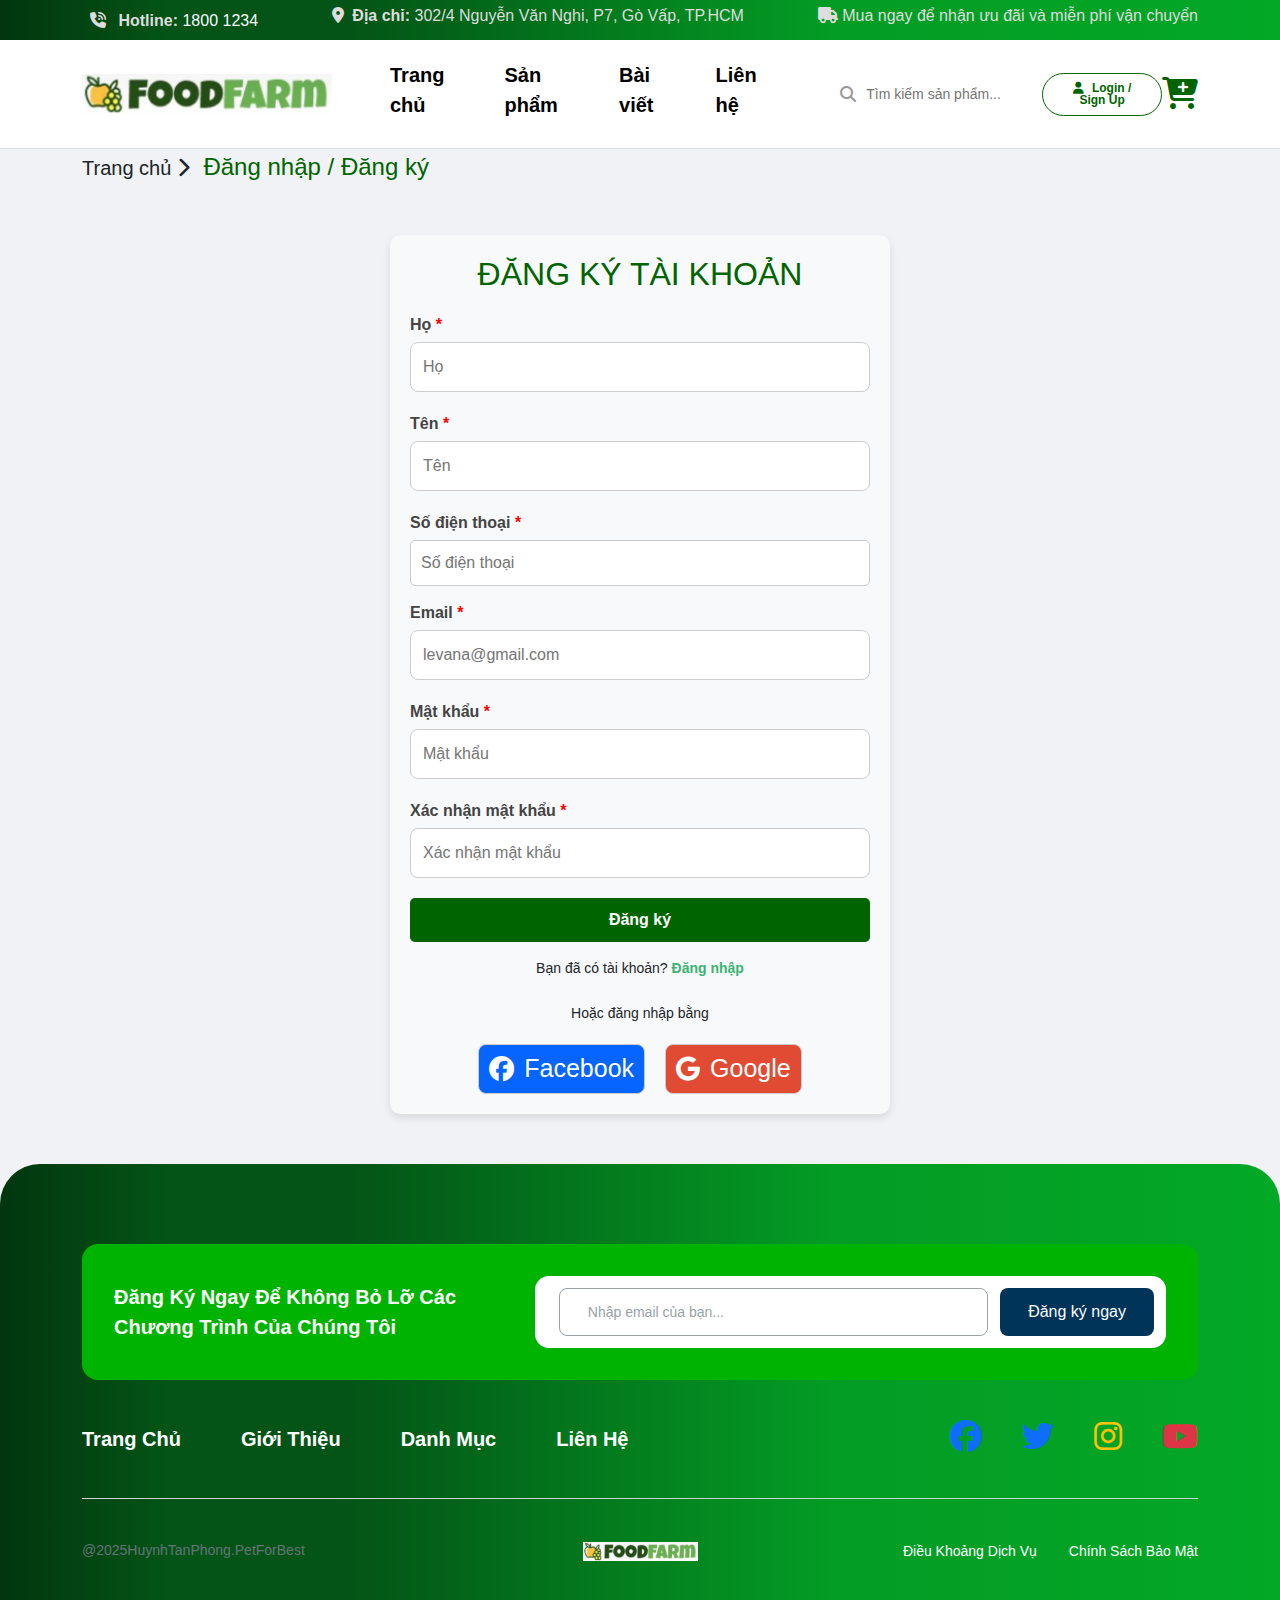
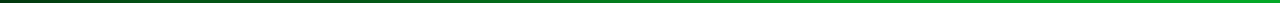
<file: html/login-register.html>
<!DOCTYPE html>
<html lang="en">
  <head>
    <meta charset="UTF-8" />
    <meta name="viewport" content="width=device-width, initial-scale=1.0" />
    <link
      rel="stylesheet"
      href="https://cdnjs.cloudflare.com/ajax/libs/font-awesome/6.7.2/css/all.min.css"
    />
    <link rel="stylesheet" href="../css/bootstrap.min.css" />
    <link rel="stylesheet" href="../css/index.css" />
    <link rel="stylesheet" href="../css/login-register.css" />
    <title>Login / Register</title>
    <style>
      /* CSS cho popup */
      .popup-overlay {
        display: none;
        position: fixed;
        top: 0;
        left: 0;
        width: 100%;
        height: 100%;
        background: rgba(0, 0, 0, 0.5);
        z-index: 1000;
        justify-content: center;
        align-items: center;
      }
      .popup-content {
        background: white;
        padding: 20px;
        border-radius: 8px;
        text-align: center;
        max-width: 400px;
        width: 90%;
      }
      .popup-content h3 {
        margin-bottom: 15px;
        color: #006400;
      }
      .popup-content p {
        margin-bottom: 20px;
      }
    </style>
  </head>
  <body>
    <!-- infor -->
    <div class="infor">
      <div class="inner-wrap p-1">
        <div class="container">
          <div class="d-flex gap-5 justify-content-between">
            <div class="tel">
              <i class="fa-solid fa-phone-volume p-2"></i>
              <label for="" class="fw-bold">Hotline:</label>
              <a href="tel:1800 1234" class="tel text-light">1800 1234</a>
            </div>
            <div class="address d-flex">
              <div>
                <i class="fa-solid fa-location-dot me-1"></i
                ><b> Địa chỉ:</b> 302/4 Nguyễn Văn Nghi, P7, Gò Vấp, TP.HCM
              </div>
            </div>
            <div class="title">
              <i class="fa-solid fa-truck"></i> Mua ngay để nhận ưu đãi và miễn
              phí vận chuyển
            </div>
          </div>
        </div>
      </div>
    </div>
    <!--End infor -->

    <!-- header -->
    <header class="header pt-1 pb-1">
      <div class="container d-flex justify-content-between align-items-center">
        <a href="../index.html">
          <img src="../img/logo.png" alt="" class="img" width="250px" />
        </a>
        <nav class="navbar">
          <ul
            class="header-menu d-flex gap-4 fs-5 pt-2 ms-3 me-5"
            style="z-index: 99"
          >
            <li>
              <a href="../index.html">Trang chủ</a>
            </li>
            <li>
              <a href="san-pham.html">Sản phẩm</a>
              <ul>
                <li>
                  <a href="san-pham.html"> Rau ăn lá </a>
                  <ul>
                    <li>
                      <a href="#!">Rau muống</a>
                    </li>
                    <li>
                      <a href="#!">Cải ngọt</a>
                    </li>
                    <li>
                      <a href="#!">Cải xanh</a>
                    </li>
                    <li>
                      <a href="#!">Xà lách</a>
                    </li>
                    <li>
                      <a href="#!">Rau dền</a>
                    </li>
                    <li>
                      <a href="#!">Mồng tơi</a>
                    </li>
                  </ul>
                </li>
                <li>
                  <a href="san-pham.html"> Rau ăn hoa </a>
                  <ul>
                    <li><a href="#!">Bông cải xanh</a></li>
                    <li><a href="#!">Bông cải trắng</a></li>
                    <li><a href="#!">Hoa thiên lý</a></li>
                  </ul>
                </li>
                <li>
                  <a href="san-pham.html"> Rau ăn quả </a>
                  <ul>
                    <li><a href="#!">Cà chua</a></li>
                    <li><a href="#!">Dưa leo</a></li>
                    <li><a href="#!">Khổ qua</a></li>
                    <li><a href="#!">Cà tím</a></li>
                    <li><a href="#!">Ớt</a></li>
                  </ul>
                </li>
                <li>
                  <a href="san-pham.html"> Rau ăn củ </a>
                  <ul>
                    <li><a href="#!">Củ cải trắng</a></li>
                    <li><a href="#!">Củ cải đỏ</a></li>
                    <li><a href="#!">Củ dền</a></li>
                    <li><a href="#!">Cà rốt</a></li>
                    <li><a href="#!">Khoai tây</a></li>
                  </ul>
                </li>
                <li>
                  <a href="san-pham.html"> Rau thơm / Gia vị </a>
                  <ul>
                    <li><a href="#!">Hành lá</a></li>
                    <li><a href="#!">Ngò rí </a></li>
                    <li><a href="#!">Tía tô</a></li>
                    <li><a href="#!">Húng lủi</a></li>
                    <li><a href="#!">Húng quế</a></li>
                    <li><a href="#!">Lá lốt</a></li>
                  </ul>
                </li>
                <li>
                  <a href="san-pham.html"> Rau đặc sản </a>
                  <ul>
                    <li><a href="#!">Rau hữu cơ theo mùa</a></li>
                    <li><a href="#!">Rau rừng</a></li>
                    <li><a href="#!">Rau dại ăn được</a></li>
                  </ul>
                </li>
              </ul>
            </li>
            <li>
              <a href="#!">Bài viết</a>
              <ul>
                <li><a href="gioi-thieu.html">Giới thiệu</a></li>
                <li><a href="gioi-thieu.html">Blog</a></li>
              </ul>
            </li>
            <li>
              <a href="#!">Liên hệ</a>
            </li>
          </ul>
        </nav>
        <form action="#!" class="d-flex align-items-center search-box">
          <i class="fa-solid fa-magnifying-glass search-icon"></i>
          <input
            type="text"
            name="keyword"
            placeholder="Tìm kiếm sản phẩm..."
          />
        </form>
        <a href="login-register.html">
          <button
            class="button btn-outline-success rounded-pill px-3 py-1"
            data-bs-
          >
            <i class="fa-solid fa-user me-2"></i>Login / Sign Up
          </button>
        </a>
        <!-- Thêm sau nút Login / Sign Up -->
        <button
          id="logout-btn"
          class="button btn-outline-danger rounded-pill px-3 py-1"
          style="display: none"
        >
          <i class="fa-solid fa-right-from-bracket me-2"></i>Đăng xuất
        </button>

        <a href="gio-hang.html">
          <i class="fa-solid fa-cart-plus fs-2" style="color: #006400"></i>
        </a>
      </div>
    </header>
    <!-- End header -->

    <div class="title">
      <div class="container fs-5">
        <a href="../index.html" class="text-dark">Trang chủ</a>
        <i class="fa-solid fa-chevron-right fs-5"></i>
        <a href="#!" class="ms-2 fs-4" style="color: #006400"
          >Đăng nhập / Đăng ký</a
        >
      </div>
    </div>

    <!-- form đăng ký -->
    <div class="register-container">
      <h2>ĐĂNG KÝ TÀI KHOẢN</h2>
      <form id="register-form" autocomplete="on">
        <label for="last-name">Họ <span style="color: red">*</span></label>
        <input
          type="text"
          name="last-name"
          id="last-name"
          placeholder="Họ"
          required
        />
        <div class="error-message" id="last-name-error"></div>

        <label for="first-name">Tên <span style="color: red">*</span></label>
        <input
          type="text"
          name="first-name"
          id="first-name"
          placeholder="Tên"
          required
        />
        <div class="error-message" id="first-name-error"></div>

        <label for="phone"
          >Số điện thoại <span style="color: red">*</span></label
        >
        <input
          type="tel"
          name="phone"
          id="phone"
          placeholder="Số điện thoại"
          pattern="[0-9]{10}"
          required
        />
        <div class="error-message" id="phone-error"></div>

        <label for="email">Email <span style="color: red">*</span></label>
        <input
          type="email"
          name="email"
          id="email"
          placeholder="levana@gmail.com"
          required
        />
        <div class="error-message" id="email-error"></div>

        <label for="password">Mật khẩu <span style="color: red">*</span></label>
        <input
          type="password"
          name="password"
          id="password"
          placeholder="Mật khẩu"
          minlength="6"
          required
        />
        <div class="error-message" id="password-error"></div>

        <label for="confirm-password"
          >Xác nhận mật khẩu <span style="color: red">*</span></label
        >
        <input
          type="password"
          name="confirm-password"
          id="confirm-password"
          placeholder="Xác nhận mật khẩu"
          required
        />
        <div class="error-message" id="confirm-password-error"></div>

        <button type="submit">Đăng ký</button>
      </form>
      <div class="text">
        Bạn đã có tài khoản? <a href="#" id="link-to-login">Đăng nhập</a>
      </div>
      <div class="text mt-4">Hoặc đăng nhập bằng</div>
      <div class="fb-gg">
        <div class="fb"><i class="fa-brands fa-facebook"></i> Facebook</div>
        <div class="gg"><i class="fa-brands fa-google"></i> Google</div>
      </div>
    </div>

    <!-- form đăng nhập -->
    <div class="login-container" style="display: none">
      <h2>ĐĂNG NHẬP</h2>
      <form id="login-form">
        <label for="login-email">Email:</label>
        <input
          type="email"
          id="login-email"
          placeholder="Nhập email"
          required
        />
        <div class="error-message" id="login-email-error"></div>

        <label for="login-password">Mật khẩu:</label>
        <input
          type="password"
          id="login-password"
          placeholder="Nhập mật khẩu"
          required
        />
        <div class="error-message" id="login-password-error"></div>

        <button type="submit">Đăng nhập</button>

        <div class="text">
          Bạn chưa có tài khoản? <a href="#" id="link-to-register">Đăng ký</a>
        </div>
      </form>
    </div>

    <!-- Popup thông báo đăng nhập thành công -->
    <div class="popup-overlay" id="success-popup">
      <div class="popup-content">
        <h3>Đăng nhập thành công!</h3>
        <p>Bạn sẽ được chuyển hướng trong giây lát...</p>
      </div>
    </div>

    <!-- footer -->
    <footer class="footer">
      <div class="container">
        <div class="inner-wrap">
          <div class="inner-top">
            <div class="inner-content">
              đăng ký ngay để không bỏ lỡ các chương trình của chúng tôi
            </div>
            <form
              class="inner-form"
              action="#!"
              method="post"
              autocomplete="on"
              target="_blank"
            >
              <label for="Email"></label>
              <input
                type="email"
                id="Email"
                placeholder="Nhập email của bạn..."
              />
              <button>Đăng ký ngay</button>
            </form>
          </div>
          <div class="inner-middle">
            <nav class="inner-link">
              <ul>
                <li>
                  <a
                    href="#!"
                    target="_blank"
                    class="fw-bold fs-5"
                    style="color: white"
                    >trang chủ</a
                  >
                </li>
                <li>
                  <a
                    href="gioi-thieu.html"
                    target="_blank"
                    class="fw-bold fs-5"
                    style="color: white"
                    >giới thiệu</a
                  >
                </li>
                <li>
                  <a
                    href="#!"
                    target="_blank"
                    class="fw-bold fs-5"
                    style="color: white"
                    >danh mục</a
                  >
                </li>
                <li>
                  <a
                    href="tel:03458458800"
                    target="_blank"
                    class="fw-bold fs-5"
                    style="color: white"
                    >liên hệ</a
                  >
                </li>
              </ul>
            </nav>
            <nav class="inner-socials">
              <ul>
                <li>
                  <a href="" target="_blank">
                    <i class="fa-brands fa-facebook fs-2 text-primary"></i>
                  </a>
                </li>
                <li>
                  <a href="" target="_blank">
                    <i class="fa-brands fa-twitter fs-2 text-primary"></i>
                  </a>
                </li>
                <li>
                  <a href="" target="_blank">
                    <i class="fa-brands fa-instagram fs-2 text-warning"></i>
                  </a>
                </li>
                <li>
                  <a href="" target="_blank">
                    <i class="fa-brands fa-youtube fs-2 text-danger"></i>
                  </a>
                </li>
              </ul>
            </nav>
          </div>
          <div class="inner-bottom">
            <a
              href="email:huynhtanphong2005bt@gmail.com"
              class="inner-copyright"
            >
              @2025HuynhTanPhong.PetForBest
            </a>
            <div class="inner-logo">
              <a href="../index.html">
                <img src="../img/logo.png" alt="" />
              </a>
            </div>
            <nav class="inner-link">
              <ul>
                <li>
                  <a href="#!" style="color: white">Điều khoảng dịch vụ</a>
                </li>
                <li>
                  <a href="#!" style="color: white">Chính sách bảo mật</a>
                </li>
              </ul>
            </nav>
          </div>
        </div>
      </div>
    </footer>

    <script src="../js/bootstrap.bundle.min.js"></script>
    <script src="../js/login-register.js"></script>
  </body>
</html>
</file>
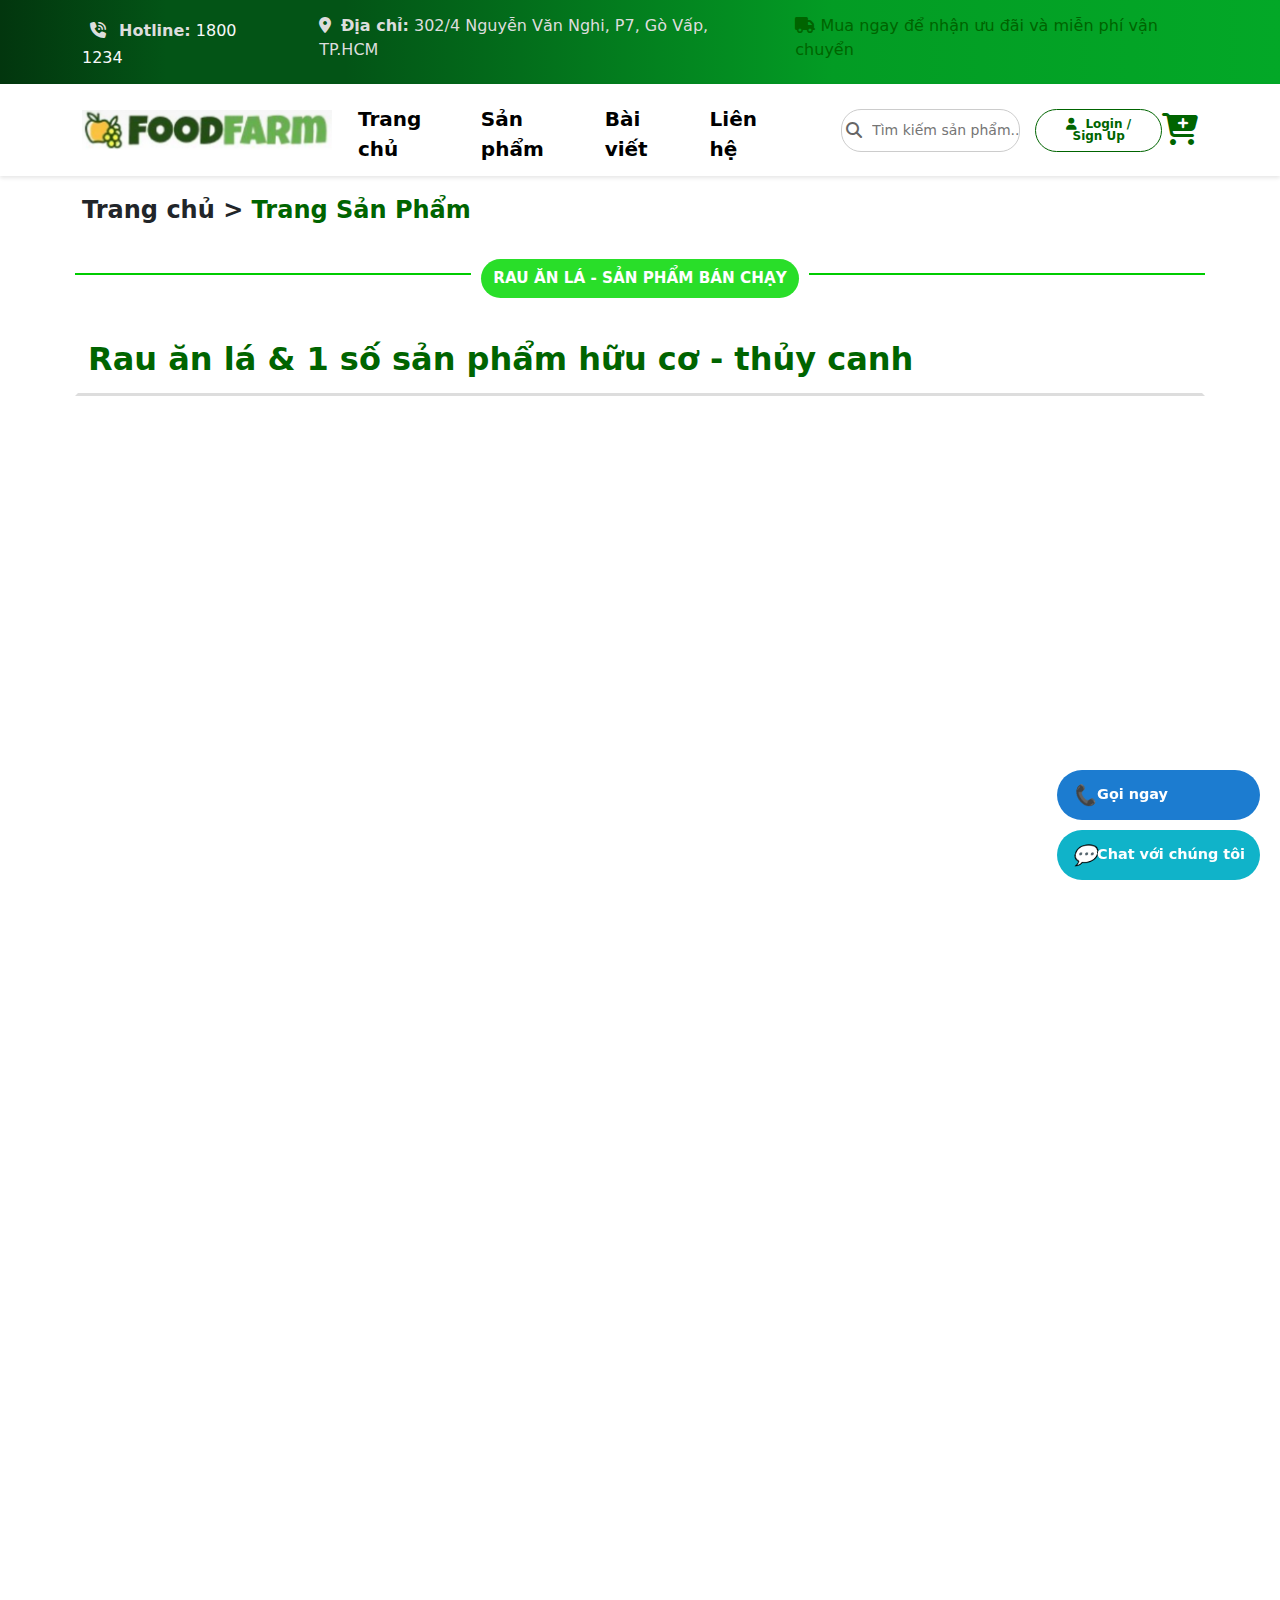
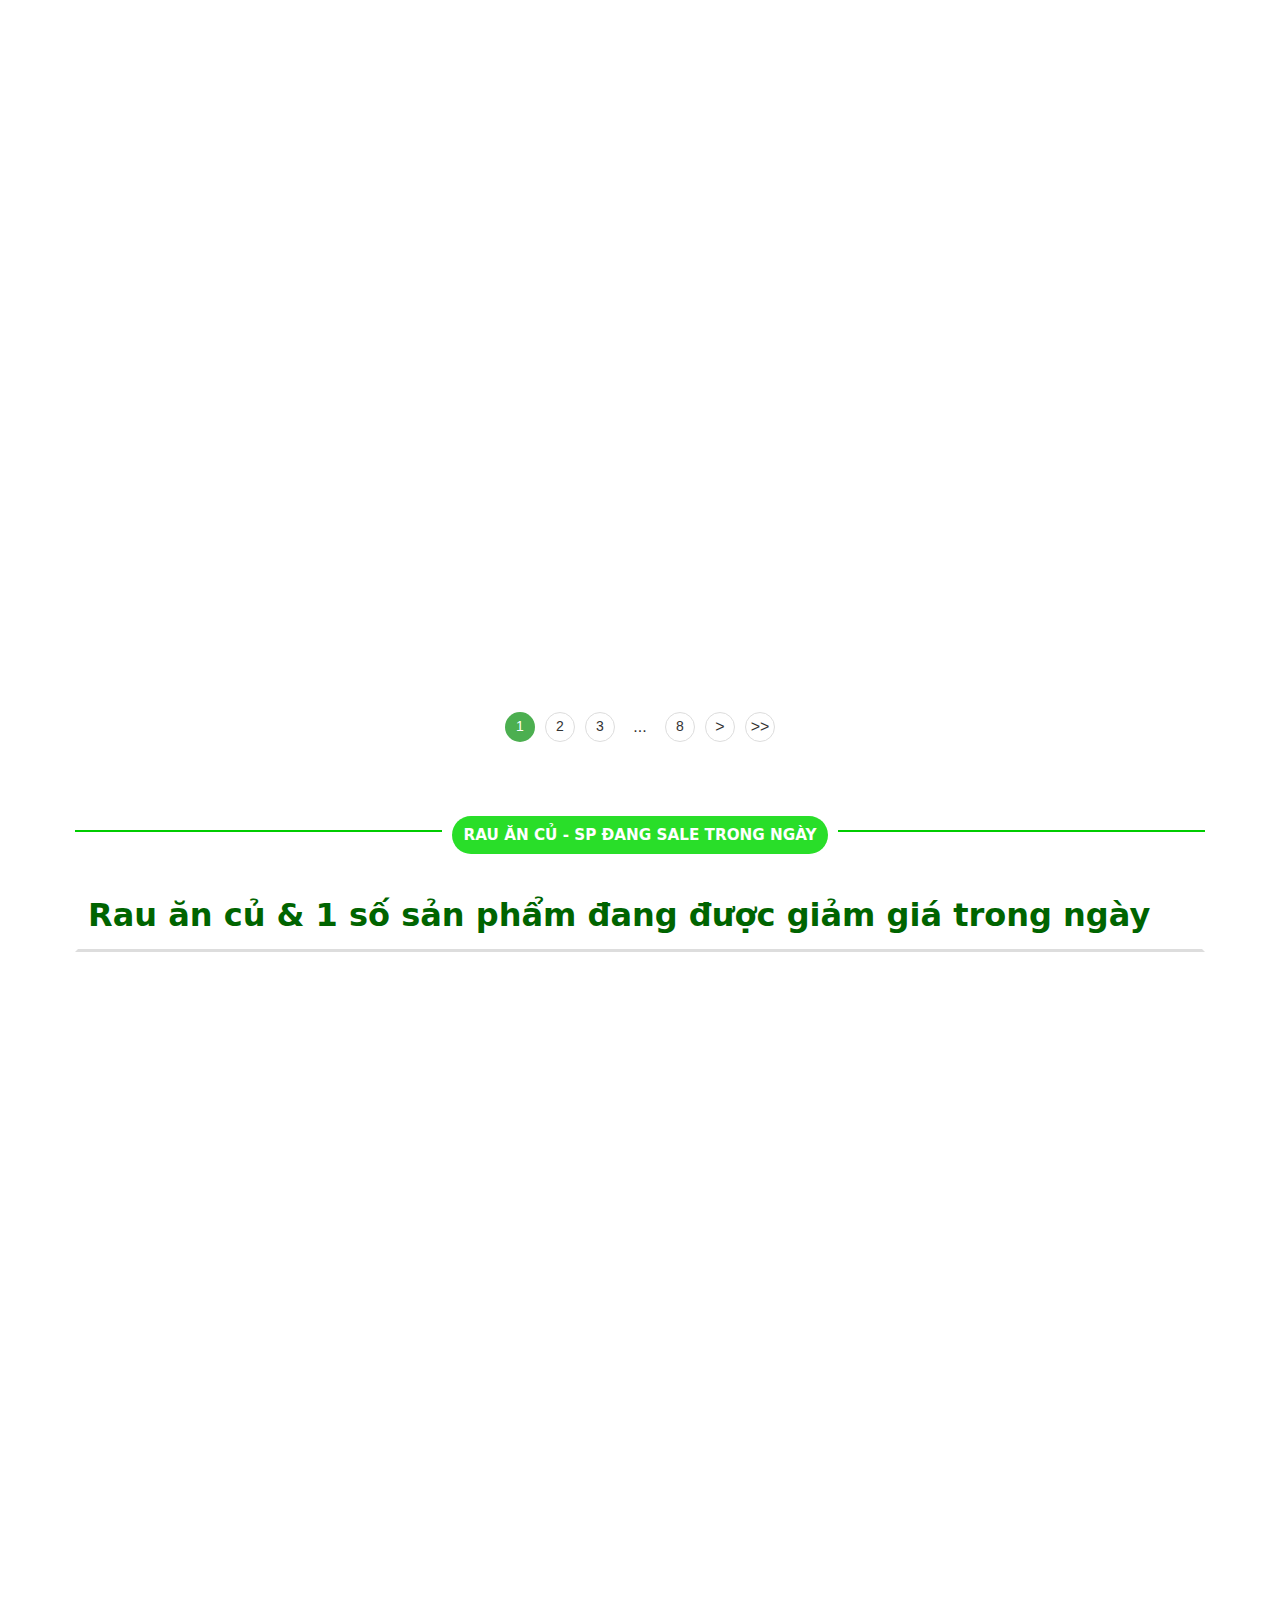
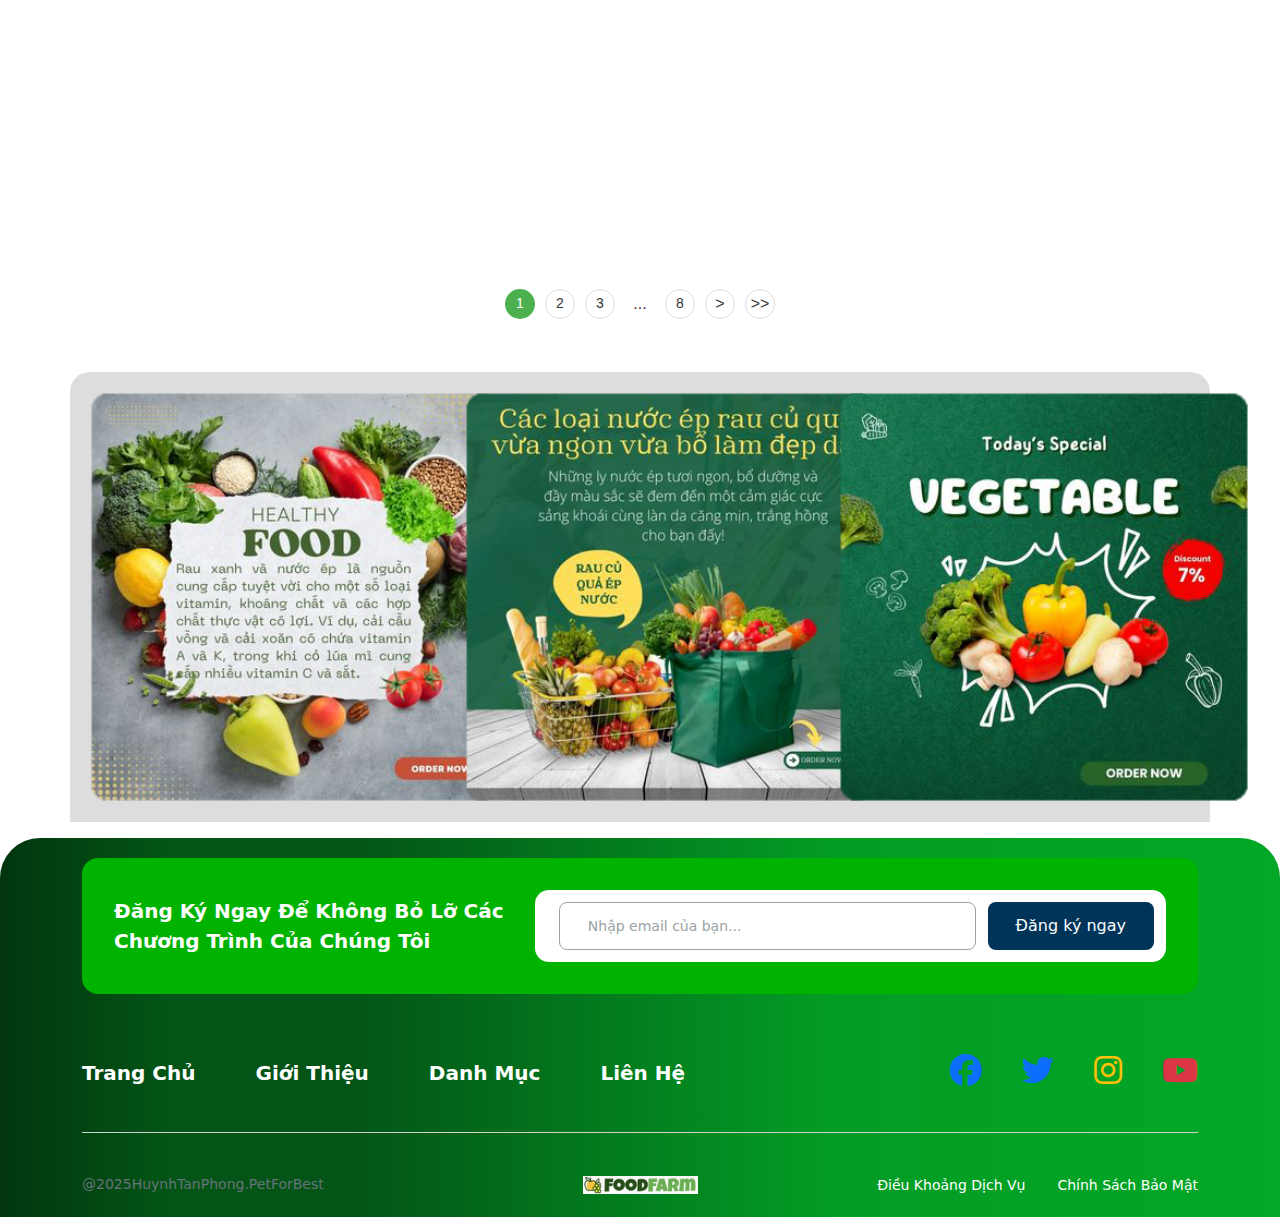
<file: html/san-pham.html>
<!DOCTYPE html>
<html lang="en">
  <head>
    <meta charset="UTF-8" />
    <meta name="viewport" content="width=device-width, initial-scale=1.0" />
    <link
      rel="stylesheet"
      href="https://cdnjs.cloudflare.com/ajax/libs/font-awesome/6.7.2/css/all.min.css"
    />
    <link rel="stylesheet" href="../css/bootstrap.min.css" />
    <link rel="stylesheet" href="../css/index.css" />
    <link rel="stylesheet" href="../css/san-pham.css">
    <title>Trang Sản Phẩm</title>
    <style>
      /* CSS cho popup */
      .popup-overlay {
        display: none;
        position: fixed;
        top: 0;
        left: 0;
        width: 100%;
        height: 100%;
        background: rgba(0, 0, 0, 0.5);
        z-index: 1000;
        justify-content: center;
        align-items: center;
      }
      .popup-content {
        background: white;
        padding: 20px;
        border-radius: 8px;
        text-align: center;
        max-width: 400px;
        width: 90%;
      }
      .popup-content h3 {
        margin-bottom: 15px;
        color: #006400;
      }
      .popup-content p {
        margin-bottom: 20px;
      }
      .popup-content button {
        background: #006400;
        color: white;
        padding: 10px 20px;
        border: none;
        border-radius: 4px;
        cursor: pointer;
      }
      .popup-content button:hover {
        background: #004d00;
      }
    </style>
  </head>
  <body>
    <!-- infor -->
    <div class="infor">
      <div class="inner-wrap p-1">
        <div class="container">
          <div class="d-flex gap-5 justify-content-between  justify-content-between">
            <div class="tel">
              <i class="fa-solid fa-phone-volume p-2"></i>
              <label for="" class="fw-bold">Hotline:</label>
              <a href="tel:1800 1234" class="tel text-light">1800 1234</a>
            </div>
            <div class="address d-flex">
              <div>
                <i class="fa-solid fa-location-dot me-1"></i
                ><b> Địa chỉ:</b> 302/4 Nguyễn Văn Nghi, P7, Gò Vấp, TP.HCM
              </div>
            </div>
            <div class="title">
              <i class="fa-solid fa-truck"></i> Mua ngay để nhận ưu đãi và miễn
              phí vận chuyển
            </div>
          </div>
        </div>
      </div>
    </div>
    <!--End infor -->

    <!-- header -->
    <header class="header pt-1 pb-1">
      <div class="container d-flex justify-content-between align-items-center">
        <a href="../index.html">
          <img src="../img/logo.png" alt="" class="img" width="250px" />
        </a>
        <nav class="navbar">
          <ul
            class="header-menu d-flex gap-4 fs-5 pt-2 ms-3 me-5"
            style="z-index: 99"
          >
            <li>
              <a href="../index.html">Trang chủ</a>
            </li>
            <li>
              <a href="san-pham.html">Sản phẩm</a>
              <ul>
                <li>
                  <a href="san-pham.html"> Rau ăn lá </a>
                  <ul>
                    <li>
                      <a href="#!">Rau muống</a>
                    </li>
                    <li>
                      <a href="#!">Cải ngọt</a>
                    </li>
                    <li>
                      <a href="#!">Cải xanh</a>
                    </li>
                    <li>
                      <a href="#!">Xà lách</a>
                    </li>
                    <li>
                      <a href="#!">Rau dền</a>
                    </li>
                    <li>
                      <a href="#!">Mồng tơi</a>
                    </li>
                  </ul>
                </li>
                <li>
                  <a href="san-pham.html"> Rau ăn hoa </a>
                  <ul>
                    <li><a href="#!">Bông cải xanh</a></li>
                    <li><a href="#!">Bông cải trắng</a></li>
                    <li><a href="#!">Hoa thiên lý</a></li>
                  </ul>
                </li>
                <li>
                  <a href="san-pham.html"> Rau ăn quả </a>
                  <ul>
                    <li><a href="#!">Cà chua</a></li>
                    <li><a href="#!">Dưa leo</a></li>
                    <li><a href="#!">Khổ qua</a></li>
                    <li><a href="#!">Cà tím</a></li>
                    <li><a href="#!">Ớt</a></li>
                  </ul>
                </li>
                <li>
                  <a href="san-pham.html"> Rau ăn củ </a>
                  <ul>
                    <li><a href="#!">Củ cải trắng</a></li>
                    <li><a href="#!">Củ cải đỏ</a></li>
                    <li><a href="#!">Củ dền</a></li>
                    <li><a href="#!">Cà rốt</a></li>
                    <li><a href="#!">Khoai tây</a></li>
                  </ul>
                </li>
                <li>
                  <a href="san-pham.html"> Rau thơm / Gia vị </a>
                  <ul>
                    <li><a href="#!">Hành lá</a></li>
                    <li><a href="#!">Ngò rí </a></li>
                    <li><a href="#!">Tía tô</a></li>
                    <li><a href="#!">Húng lủi</a></li>
                    <li><a href="#!">Húng quế</a></li>
                    <li><a href="#!">Lá lốt</a></li>
                  </ul>
                </li>
                <li>
                  <a href="san-pham.html"> Rau đặc sản </a>
                  <ul>
                    <li><a href="#!">Rau hữu cơ theo mùa</a></li>
                    <li><a href="#!">Rau rừng</a></li>
                    <li><a href="#!">Rau dại ăn được</a></li>
                  </ul>
                </li>
              </ul>
            </li>
            <li>
              <a href="#!">Bài viết</a>
              <ul>
                <li><a href="gioi-thieu.html">Giới thiệu</a></li>
                <li><a href="gioi-thieu.html">Blog</a></li>
              </ul>
            </li>
            <li>
              <a href="#!">Liên hệ</a>
            </li>
          </ul>
        </nav>
        <form action="#!" class="d-flex align-items-center search-box">
          <i class="fa-solid fa-magnifying-glass search-icon"></i>
          <input
            type="text"
            name="keyword"
            placeholder="Tìm kiếm sản phẩm..."
          />
        </form>
        <a id="auth-link" href="login-register.html">
          <button
            class="button btn-outline-success rounded-pill px-3 py-1"
          >
            <i class="fa-solid fa-user me-2"></i>Login / Sign Up
          </button>
        </a>
        
        
        
        <a href="gio-hang.html">
          <i class="fa-solid fa-cart-plus fs-2" style="color: #006400"></i>
        </a>
      </div>
    </header>
    <!-- End header -->

    <!-- Breadcrumb -->
    <div class="title">
      <div class="container fs-4 fw-bold pt-3">
        Trang chủ >
        <a href="san-pham.html" style="color: #006400">Trang Sản Phẩm</a>
      </div>
    </div>

    <!-- Product Section - 1 -->
    <section class="section-1 mb-5">
      <div class="container">
        <div class="button-container pt-2 pb-1">
          <button class="custom-button mt-2">
            Rau Ăn Lá - Sản Phẩm Bán Chạy
          </button>
        </div>
        <div class="title fs-2">
          Rau ăn lá & 1 số sản phẩm hữu cơ - thủy canh
        </div>
        <div class="list-item">
          <div class="row">
            <div class="col-md-3">
              <div
                class="card"
                data-title="Cải ngọt 300gr"
                data-price="24.000 VNĐ"
                data-image="../img/sp-rau-an-la/cai-ngot.webp"
                data-description="Cải ngọt tươi, hữu cơ, 300gr"
              >
                <a
                  href="chi-tiet-san-pham.html?title=Cải ngọt 300gr&price=24.000 VNĐ&image=../img/sp-rau-an-la/cai-ngot.webp&description=Cải ngọt tươi, hữu cơ, 300gr"
                >
                  <div class="card-img-container">
                    <img
                      src="../img/sp-rau-an-la/cai-ngot.webp"
                      class="card-img-top"
                      alt="Cải ngọt 300gr"
                    />
                  </div>
                </a>
                <div class="card-body">
                  <h5 class="title">Cải ngọt 300gr</h5>
                  <p class="hl fw-bold">24.000 VNĐ</p>
                  <span class="time-giao">Giao trong 2 giờ</span>
                  <div class="d-flex justify-content-between">
                    <a href="#" class="custom-button add-to-cart"
                      >Thêm vào giỏ</a
                    >
                    <a href="#" class="buy-now-button">Mua Ngay</a>
                  </div>
                </div>
              </div>
            </div>
            <div class="col-md-3">
              <div
                class="card"
                data-title="Rau mồng tơi Organic 300gr"
                data-price="24.000 VNĐ"
                data-image="../img/sp-rau-an-la/mong-toi.webp"
                data-description="Rau mồng tơi tươi, hữu cơ, 300gr"
              >
                <a
                  href="chi-tiet-san-pham.html?title=Rau mồng tơi Organic 300gr&price=24.000 VNĐ&image=../img/sp-rau-an-la/mong-toi.webp&description=Rau mồng tơi tươi, hữu cơ, 300gr"
                >
                  <div class="card-img-container">
                    <img
                      src="../img/sp-rau-an-la/mong-toi.webp"
                      class="card-img-top"
                      alt="Rau mồng tơi Organic 300gr"
                    />
                  </div>
                </a>
                <div class="card-body">
                  <h5 class="title">Rau mồng tơi Organic 300gr</h5>
                  <p class="hl fw-bold">24.000 VNĐ</p>
                  <span class="time-giao">Giao trong 2 giờ</span>
                  <div class="d-flex justify-content-between">
                    <a href="#" class="custom-button add-to-cart"
                      >Thêm vào giỏ</a
                    >
                    <a href="#" class="buy-now-button">Mua Ngay</a>
                  </div>
                </div>
              </div>
            </div>
            <div class="col-md-3">
              <div
                class="card"
                data-title="Rau cải xanh"
                data-price="20.000 VNĐ/kg"
                data-image="../img/sp-rau-an-la/cai-xanh.webp"
                data-description="Rau cải xanh tươi, 1kg"
              >
                <a
                  href="chi-tiet-san-pham.html?title=Rau cải xanh&price=20.000 VNĐ/kg&image=../img/sp-rau-an-la/cai-xanh.webp&description=Rau cải xanh tươi, 1kg"
                >
                  <div class="card-img-container">
                    <img
                      src="../img/sp-rau-an-la/cai-xanh.webp"
                      class="card-img-top"
                      alt="Rau cải xanh"
                    />
                  </div>
                </a>
                <div class="card-body">
                  <h5 class="title">Rau cải xanh</h5>
                  <p class="hl fw-bold">20.000 VNĐ/kg</p>
                  <span class="time-giao">Giao trong 2 giờ</span>
                  <div class="d-flex justify-content-between">
                    <a href="#" class="custom-button add-to-cart"
                      >Thêm vào giỏ</a
                    >
                    <a href="#" class="buy-now-button">Mua Ngay</a>
                  </div>
                </div>
              </div>
            </div>
            <div class="col-md-3">
              <div
                class="card"
                data-title="Rau dền"
                data-price="22.000 VNĐ/kg"
                data-image="../img/sp-rau-an-la/rau-den.webp"
                data-description="Rau dền tươi, 1kg"
              >
                <a
                  href="chi-tiet-san-pham.html?title=Rau dền&price=22.000 VNĐ/kg&image=../img/sp-rau-an-la/rau-den.webp&description=Rau dền tươi, 1kg"
                >
                  <div class="card-img-container">
                    <img
                      src="../img/sp-rau-an-la/rau-den.webp"
                      class="card-img-top"
                      alt="Rau dền"
                    />
                  </div>
                </a>
                <div class="card-body">
                  <h5 class="title">Rau dền</h5>
                  <p class="hl fw-bold">22.000 VNĐ/kg</p>
                  <span class="time-giao">Giao trong 2 giờ</span>
                  <div class="d-flex justify-content-between">
                    <a href="#" class="custom-button add-to-cart"
                      >Thêm vào giỏ</a
                    >
                    <a href="#" class="buy-now-button">Mua Ngay</a>
                  </div>
                </div>
              </div>
            </div>
          </div>
          <!-- 2 -->
          <div class="row mt-3">
            <div class="col-md-3">
              <div
                class="card"
                data-title="Rau muống"
                data-price="24.000 VNĐ/kg"
                data-image="../img/sp-rau-an-la/rau-muong.webp"
                data-description="Rau muống tươi, 1kg"
              >
                <a
                  href="chi-tiet-san-pham.html?title=Rau muống&price=24.000 VNĐ/kg&image=../img/sp-rau-an-la/rau-muong.webp&description=Rau muống tươi, 1kg"
                >
                  <div class="card-img-container">
                    <img
                      src="../img/sp-rau-an-la/rau-muong.webp"
                      class="card-img-top"
                      alt="Rau muống"
                    />
                  </div>
                </a>
                <div class="card-body">
                  <h5 class="title">Rau muống</h5>
                  <p class="hl fw-bold">24.000 VNĐ/KG</p>
                  <span class="time-giao">Giao trong 2 giờ</span>
                  <div class="d-flex justify-content-between">
                    <a href="#" class="custom-button add-to-cart"
                      >Thêm vào giỏ</a
                    >
                    <a href="#" class="buy-now-button">Mua Ngay</a>
                  </div>
                </div>
              </div>
            </div>
            <div class="col-md-3">
              <div
                class="card"
                data-title="Rau muống bào 250gr"
                data-price="33.000 VNĐ"
                data-image="../img/sp-rau-an-la/rau-muon-bao.webp"
                data-description="Rau muống bào tươi, 250gr"
              >
                <a
                  href="chi-tiet-san-pham.html?title=Rau muống bào 250gr&price=33.000 VNĐ&image=../img/sp-rau-an-la/rau-muon-bao.webp&description=Rau muống bào tươi, 250gr"
                >
                  <div class="card-img-container">
                    <img
                      src="../img/sp-rau-an-la/rau-muon-bao.webp"
                      class="card-img-top"
                      alt="Rau muống bào 250gr"
                    />
                  </div>
                </a>
                <div class="card-body">
                  <h5 class="title">Rau muống bào 250gr</h5>
                  <p class="hl fw-bold">33.000 VNĐ</p>
                  <span class="time-giao">Giao trong 2 giờ</span>
                  <div class="d-flex justify-content-between">
                    <a href="#" class="custom-button add-to-cart"
                      >Thêm vào giỏ</a
                    >
                    <a href="#" class="buy-now-button">Mua Ngay</a>
                  </div>
                </div>
              </div>
            </div>
            <div class="col-md-3">
              <div
                class="card"
                data-title="Rau xà lách 300gr"
                data-price="27.000 VNĐ/kg"
                data-image="../img/sp-rau-an-la/xa-lach.webp"
                data-description="Rau xà lách tươi, 300gr"
              >
                <a
                  href="chi-tiet-san-pham.html?title=Rau xà lách 300gr&price=27.000 VNĐ/kg&image=../img/sp-rau-an-la/xa-lach.webp&description=Rau xà lách tươi, 300gr"
                >
                  <div class="card-img-container">
                    <img
                      src="../img/sp-rau-an-la/xa-lach.webp"
                      class="card-img-top"
                      alt="Rau xà lách 300gr"
                    />
                  </div>
                </a>
                <div class="card-body">
                  <h5 class="title">Rau xà lách 300gr</h5>
                  <p class="hl fw-bold">27.000 VNĐ/kg</p>
                  <span class="time-giao">Giao trong 2 giờ</span>
                  <div class="d-flex justify-content-between">
                    <a href="#" class="custom-button add-to-cart"
                      >Thêm vào giỏ</a
                    >
                    <a href="#" class="buy-now-button">Mua Ngay</a>
                  </div>
                </div>
              </div>
            </div>
            <div class="col-md-3">
              <div
                class="card"
                data-title="Xà lách Mỹ Iceberg"
                data-price="29.000 VNĐ/kg"
                data-image="../img/sp-rau-an-la/xa-lach-my.webp"
                data-description="Xà lách Mỹ Iceberg tươi, 250-400gr"
              >
                <a
                  href="chi-tiet-san-pham.html?title=Xà lách Mỹ Iceberg&price=29.000 VNĐ/kg&image=../img/sp-rau-an-la/xa-lach-my.webp&description=Xà lách Mỹ Iceberg tươi, 250-400gr"
                >
                  <div class="card-img-container">
                    <img
                      src="../img/sp-rau-an-la/xa-lach-my.webp"
                      class="card-img-top"
                      alt="Xà lách Mỹ Iceberg"
                    />
                  </div>
                </a>
                <div class="card-body">
                  <h5 class="title">
                    Xà lách Mỹ Iceberg 1 cây khoảng 250 - 400g
                  </h5>
                  <p class="hl fw-bold">29.000 VNĐ/kg</p>
                  <span class="time-giao">Giao trong 2 giờ</span>
                  <div class="d-flex justify-content-between">
                    <a href="#" class="custom-button add-to-cart"
                      >Thêm vào giỏ</a
                    >
                    <a href="#" class="buy-now-button">Mua Ngay</a>
                  </div>
                </div>
              </div>
            </div>
          </div>
          <!-- 3 -->
          <div class="row mt-3">
            <div class="col-md-3">
              <div
                class="card"
                data-title="Cà chua BEEF"
                data-price="44.000 VNĐ/kg"
                data-image="../img/sp-rau-an-qua/ca-chua-44.webp"
                data-description="Cà chua BEEF tươi, 1kg"
              >
                <a
                  href="chi-tiet-san-pham.html?title=Cà chua BEEF&price=44.000 VNĐ/kg&image=../img/sp-rau-an-qua/ca-chua-44.webp&description=Cà chua BEEF tươi, 1kg"
                >
                  <div class="card-img-container">
                    <img
                      src="../img/sp-rau-an-qua/ca-chua-44.webp"
                      class="card-img-top"
                      alt="Cà chua BEEF"
                    />
                  </div>
                </a>
                <div class="card-body">
                  <h5 class="title">Cà chua BEEF</h5>
                  <p class="hl fw-bold">44.000 VNĐ/KG</p>
                  <span class="time-giao">Giao trong 2 giờ</span>
                  <div class="d-flex justify-content-between">
                    <a href="#" class="custom-button add-to-cart"
                      >Thêm vào giỏ</a
                    >
                    <a href="#" class="buy-now-button">Mua Ngay</a>
                  </div>
                </div>
              </div>
            </div>
            <div class="col-md-3">
              <div
                class="card"
                data-title="Cà tím"
                data-price="42.000 VNĐ"
                data-image="../img/sp-rau-an-qua/ca-tim-42.webp"
                data-description="Cà tím tươi, hữu cơ"
              >
                <a
                  href="chi-tiet-san-pham.html?title=Cà tím&price=42.000 VNĐ&image=../img/sp-rau-an-qua/ca-tim-42.webp&description=Cà tím tươi, hữu cơ"
                >
                  <div class="card-img-container">
                    <img
                      src="../img/sp-rau-an-qua/ca-tim-42.webp"
                      class="card-img-top"
                      alt="Cà tím"
                    />
                  </div>
                </a>
                <div class="card-body">
                  <h5 class="title">Cà tím</h5>
                  <p class="hl fw-bold">42.000 VNĐ</p>
                  <span class="time-giao">Giao trong 2 giờ</span>
                  <div class="d-flex justify-content-between">
                    <a href="#" class="custom-button add-to-cart"
                      >Thêm vào giỏ</a
                    >
                    <a href="#" class="buy-now-button">Mua Ngay</a>
                  </div>
                </div>
              </div>
            </div>
            <div class="col-md-3">
              <div
                class="card"
                data-title="Cà chua bi socola"
                data-price="45.000 VNĐ/kg"
                data-image="../img/sp-rau-an-qua/ca-chua-bi-socola-45.webp"
                data-description="Cà chua bi socola tươi, 1kg"
              >
                <a
                  href="chi-tiet-san-pham.html?title=Cà chua bi socola&price=45.000 VNĐ/kg&image=../img/sp-rau-an-qua/ca-chua-bi-socola-45.webp&description=Cà chua bi socola tươi, 1kg"
                >
                  <div class="card-img-container">
                    <img
                      src="../img/sp-rau-an-qua/ca-chua-bi-socola-45.webp"
                      class="card-img-top"
                      alt="Cà chua bi socola"
                    />
                  </div>
                </a>
                <div class="card-body">
                  <h5 class="title">Cà chua bi socola</h5>
                  <p class="hl fw-bold">45.000 VNĐ/kg</p>
                  <span class="time-giao">Giao trong 2 giờ</span>
                  <div class="d-flex justify-content-between">
                    <a href="#" class="custom-button add-to-cart"
                      >Thêm vào giỏ</a
                    >
                    <a href="#" class="buy-now-button">Mua Ngay</a>
                  </div>
                </div>
              </div>
            </div>
            <div class="col-md-3">
              <div
                class="card"
                data-title="Dưa leo hữu cơ Organic"
                data-price="75.000 VNĐ/kg"
                data-image="../img/sp-rau-an-qua/dua-leo-huu-co-125.webp"
                data-description="Dưa leo hữu cơ tươi, 1kg"
              >
                <a
                  href="chi-tiet-san-pham.html?title=Dưa leo hữu cơ Organic&price=75.000 VNĐ/kg&image=../img/sp-rau-an-qua/dua-leo-huu-co-125.webp&description=Dưa leo hữu cơ tươi, 1kg"
                >
                  <div class="card-img-container">
                    <img
                      src="../img/sp-rau-an-qua/dua-leo-huu-co-125.webp"
                      class="card-img-top"
                      alt="Dưa leo hữu cơ Organic"
                    />
                  </div>
                </a>
                <div class="card-body">
                  <h5 class="title">Dưa leo hữu cơ Organic</h5>
                  <p class="hl fw-bold">75.000 VNĐ/kg</p>
                  <span class="time-giao">Giao trong 2 giờ</span>
                  <div class="d-flex justify-content-between">
                    <a href="#" class="custom-button add-to-cart"
                      >Thêm vào giỏ</a
                    >
                    <a href="#" class="buy-now-button">Mua Ngay</a>
                  </div>
                </div>
              </div>
            </div>
          </div>
          <!-- 4 -->
          <div class="row mt-3">
            <div class="col-md-3">
              <div
                class="card"
                data-title="Khổ qua hữu cơ"
                data-price="57.000 VNĐ/kg"
                data-image="../img/sp-rau-an-qua/kho-qua-huu-co-90.webp"
                data-description="Khổ qua hữu cơ tươi, 1kg"
              >
                <a
                  href="chi-tiet-san-pham.html?title=Khổ qua hữu cơ&price=57.000 VNĐ/kg&image=../img/sp-rau-an-qua/kho-qua-huu-co-90.webp&description=Khổ qua hữu cơ tươi, 1kg"
                >
                  <div class="card-img-container">
                    <img
                      src="../img/sp-rau-an-qua/kho-qua-huu-co-90.webp"
                      class="card-img-top"
                      alt="Khổ qua hữu cơ"
                    />
                  </div>
                </a>
                <div class="card-body">
                  <h5 class="title">Khổ qua hữu cơ</h5>
                  <p class="hl fw-bold">57.000 VNĐ/KG</p>
                  <span class="time-giao">Giao trong 2 giờ</span>
                  <div class="d-flex justify-content-between">
                    <a href="#" class="custom-button add-to-cart"
                      >Thêm vào giỏ</a
                    >
                    <a href="#" class="buy-now-button">Mua Ngay</a>
                  </div>
                </div>
              </div>
            </div>
            <div class="col-md-3">
              <div
                class="card"
                data-title="Ớt chuông"
                data-price="54.000 VNĐ"
                data-image="../img/sp-rau-an-qua/ot-chuong-54.webp"
                data-description="Ớt chuông tươi, hữu cơ"
              >
                <a
                  href="chi-tiet-san-pham.html?title=Ớt chuông&price=54.000 VNĐ&image=../img/sp-rau-an-qua/ot-chuong-54.webp&description=Ớt chuông tươi, hữu cơ"
                >
                  <div class="card-img-container">
                    <img
                      src="../img/sp-rau-an-qua/ot-chuong-54.webp"
                      class="card-img-top"
                      alt="Ớt chuông"
                    />
                  </div>
                </a>
                <div class="card-body">
                  <h5 class="title">Ớt chuông</h5>
                  <p class="hl fw-bold">54.000 VNĐ</p>
                  <span class="time-giao">Giao trong 2 giờ</span>
                  <div class="d-flex justify-content-between">
                    <a href="#" class="custom-button add-to-cart"
                      >Thêm vào giỏ</a
                    >
                    <a href="#" class="buy-now-button">Mua Ngay</a>
                  </div>
                </div>
              </div>
            </div>
            <div class="col-md-3">
              <div
                class="card"
                data-title="Ớt sừng đỏ"
                data-price="42.000 VNĐ/kg"
                data-image="../img/sp-rau-an-qua/ot-sung-do-52.jpg"
                data-description="Ớt sừng đỏ tươi, 1kg"
              >
                <a
                  href="chi-tiet-san-pham.html?title=Ớt sừng đỏ&price=42.000 VNĐ/kg&image=../img/sp-rau-an-qua/ot-sung-do-52.jpg&description=Ớt sừng đỏ tươi, 1kg"
                >
                  <div class="card-img-container">
                    <img
                      src="../img/sp-rau-an-qua/ot-sung-do-52.jpg"
                      class="card-img-top"
                      alt="Ớt sừng đỏ"
                    />
                  </div>
                </a>
                <div class="card-body">
                  <h5 class="title">Ớt sừng đỏ</h5>
                  <p class="hl fw-bold">42.000 VNĐ/kg</p>
                  <span class="time-giao">Giao trong 2 giờ</span>
                  <div class="d-flex justify-content-between">
                    <a href="#" class="custom-button add-to-cart"
                      >Thêm vào giỏ</a
                    >
                    <a href="#" class="buy-now-button">Mua Ngay</a>
                  </div>
                </div>
              </div>
            </div>
            <div class="col-md-3">
              <div
                class="card"
                data-title="Đậu bắp"
                data-price="25.500 VNĐ/kg"
                data-image="../img/sp-rau-an-qua/dau-bap-loai-25.5.jpg"
                data-description="Đậu bắp tươi, 1kg"
              >
                <a
                  href="chi-tiet-san-pham.html?title=Đậu bắp&price=25.500 VNĐ/kg&image=../img/sp-rau-an-qua/dau-bap-loai-25.5.jpg&description=Đậu bắp tươi, 1kg"
                >
                  <div class="card-img-container">
                    <img
                      src="../img/sp-rau-an-qua/dau-bap-loai-25.5.jpg"
                      class="card-img-top"
                      alt="Đậu bắp"
                    />
                  </div>
                </a>
                <div class="card-body">
                  <h5 class="title">Đậu bắp</h5>
                  <p class="hl fw-bold">25.500 VNĐ/kg</p>
                  <span class="time-giao">Giao trong 2 giờ</span>
                  <div class="d-flex justify-content-between">
                    <a href="#" class="custom-button add-to-cart"
                      >Thêm vào giỏ</a
                    >
                    <a href="#" class="buy-now-button">Mua Ngay</a>
                  </div>
                </div>
              </div>
            </div>
          </div>
          <div class="center d-flex justify-content-center">
            <div class="pagination">
              <a href="#" class="active">1</a>
              <a href="#">2</a>
              <a href="#">3</a>
              <span class="dots">...</span>
              <a href="#">8</a>
              <a href="#" class="arrow">&gt;</a>
              <a href="#" class="arrow">&gt;&gt;</a>
            </div>
          </div>
        </div>
      </div>
    </section>

    <!-- Product Section - 2 -->
    <section class="section-1 mb-5">
      <div class="container">
        <div class="button-container pt-2 pb-1">
          <button class="custom-button mt-2">
            Rau Ăn Củ - SP Đang Sale Trong Ngày
          </button>
        </div>
        <div class="title fs-2">
          Rau ăn củ & 1 số sản phẩm đang được giảm giá trong ngày
        </div>
        <div class="list-item">
          <div class="row">
            <div class="col-md-3">
              <div
                class="card"
                data-title="Cà rốt"
                data-price="18.000 VNĐ"
                data-image="../img/sp-rau-an-cu/ca-rot-18.jpg"
                data-description="Cà rốt tươi, hữu cơ, 1kg"
              >
                <a
                  href="chi-tiet-san-pham.html?title=Cà rốt&price=18.000 VNĐ&image=../img/sp-rau-an-cu/ca-rot-18.jpg&description=Cà rốt tươi, hữu cơ, 1kg"
                >
                  <div class="card-img-container">
                    <img
                      src="../img/sp-rau-an-cu/ca-rot-18.jpg"
                      class="card-img-top"
                      alt="Cà rốt"
                    />
                  </div>
                </a>
                <div class="card-body">
                  <h5 class="title">Cà rốt</h5>
                  <p class="hl fw-bold">18.000 VNĐ (-13%)</p>
                  <span class="time-giao">Giao trong 2 giờ</span>
                  <div class="d-flex justify-content-between">
                    <a href="#" class="custom-button add-to-cart"
                      >Thêm vào giỏ</a
                    >
                    <a href="#" class="buy-now-button">Mua Ngay</a>
                  </div>
                </div>
              </div>
            </div>
            <div class="col-md-3">
              <div
                class="card"
                data-title="Cà rốt bào sợi"
                data-price="33.000 VNĐ"
                data-image="../img/sp-rau-an-cu/ca-rot-bao-loai-33.jpg"
                data-description="Cà rốt bào sợi tươi, hữu cơ"
              >
                <a
                  href="chi-tiet-san-pham.html?title=Cà rốt bào sợi&price=33.000 VNĐ&image=../img/sp-rau-an-cu/ca-rot-bao-loai-33.jpg&description=Cà rốt bào sợi tươi, hữu cơ"
                >
                  <div class="card-img-container">
                    <img
                      src="../img/sp-rau-an-cu/ca-rot-bao-loai-33.jpg"
                      class="card-img-top"
                      alt="Cà rốt bào sợi"
                    />
                  </div>
                </a>
                <div class="card-body">
                  <h5 class="title">Cà rốt bào sợi</h5>
                  <p class="hl fw-bold">33.000 VNĐ (-30%)</p>
                  <span class="time-giao">Giao trong 2 giờ</span>
                  <div class="d-flex justify-content-between">
                    <a href="#" class="custom-button add-to-cart"
                      >Thêm vào giỏ</a
                    >
                    <a href="#" class="buy-now-button">Mua Ngay</a>
                  </div>
                </div>
              </div>
            </div>
            <div class="col-md-3">
              <div
                class="card"
                data-title="Củ cải trắng"
                data-price="14.000 VNĐ/kg"
                data-image="../img/sp-rau-an-cu/cu-cai-trang-14.jpg"
                data-description="Củ cải trắng tươi, 1kg"
              >
                <a
                  href="chi-tiet-san-pham.html?title=Củ cải trắng&price=14.000 VNĐ/kg&image=../img/sp-rau-an-cu/cu-cai-trang-14.jpg&description=Củ cải trắng tươi, 1kg"
                >
                  <div class="card-img-container">
                    <img
                      src="../img/sp-rau-an-cu/cu-cai-trang-14.jpg"
                      class="card-img-top"
                      alt="Củ cải trắng"
                    />
                  </div>
                </a>
                <div class="card-body">
                  <h5 class="title">Củ cải trắng</h5>
                  <p class="hl fw-bold">14.000 VNĐ/kg</p>
                  <span class="time-giao">Giao trong 2 giờ</span>
                  <div class="d-flex justify-content-between">
                    <a href="#" class="custom-button add-to-cart"
                      >Thêm vào giỏ</a
                    >
                    <a href="#" class="buy-now-button">Mua Ngay</a>
                  </div>
                </div>
              </div>
            </div>
            <div class="col-md-3">
              <div
                class="card"
                data-title="Củ dền đỏ"
                data-price="28.000 VNĐ/kg"
                data-image="../img/sp-rau-an-cu/cu-den-do-28g.jpg"
                data-description="Củ dền đỏ tươi, 1kg"
              >
                <a
                  href="chi-tiet-san-pham.html?title=Củ dền đỏ&price=28.000 VNĐ/kg&image=../img/sp-rau-an-cu/cu-den-do-28g.jpg&description=Củ dền đỏ tươi, 1kg"
                >
                  <div class="card-img-container">
                    <img
                      src="../img/sp-rau-an-cu/cu-den-do-28g.jpg"
                      class="card-img-top"
                      alt="Củ dền đỏ"
                    />
                  </div>
                </a>
                <div class="card-body">
                  <h5 class="title">Củ dền đỏ</h5>
                  <p class="hl fw-bold">28.000 VNĐ/kg (-12%)</p>
                  <span class="time-giao">Giao trong 2 giờ</span>
                  <div class="d-flex justify-content-between">
                    <a href="#" class="custom-button add-to-cart"
                      >Thêm vào giỏ</a
                    >
                    <a href="#" class="buy-now-button">Mua Ngay</a>
                  </div>
                </div>
              </div>
            </div>
          </div>
          <!-- 2 -->
          <div class="row mt-3">
            <div class="col-md-3">
              <div
                class="card"
                data-title="Khoai lang mật Đà Lạt"
                data-price="28.000 VNĐ/kg"
                data-image="../img/sp-rau-an-cu/khoai-lang-giong-nhat-da-lat-loai-28.jpg"
                data-description="Khoai lang mật Đà Lạt tươi, 1kg"
              >
                <a
                  href="chi-tiet-san-pham.html?title=Khoai lang mật Đà Lạt&price=28.000 VNĐ/kg&image=../img/sp-rau-an-cu/khoai-lang-giong-nhat-da-lat-loai-28.jpg&description=Khoai lang mật Đà Lạt tươi, 1kg"
                >
                  <div class="card-img-container">
                    <img
                      src="../img/sp-rau-an-cu/khoai-lang-giong-nhat-da-lat-loai-28.jpg"
                      class="card-img-top"
                      alt="Khoai lang mật Đà Lạt"
                    />
                  </div>
                </a>
                <div class="card-body">
                  <h5 class="title">Khoai lang mật Đà Lạt</h5>
                  <p class="hl fw-bold">28.000 VNĐ/KG (-7%)</p>
                  <span class="time-giao">Giao trong 2 giờ</span>
                  <div class="d-flex justify-content-between">
                    <a href="#" class="custom-button add-to-cart"
                      >Thêm vào giỏ</a
                    >
                    <a href="#" class="buy-now-button">Mua Ngay</a>
                  </div>
                </div>
              </div>
            </div>
            <div class="col-md-3">
              <div
                class="card"
                data-title="Khoai lang tím"
                data-price="24.000 VNĐ"
                data-image="../img/sp-rau-an-cu/khoai-langtim-loai-21.jpg"
                data-description="Khoai lang tím tươi, 1kg"
              >
                <a
                  href="chi-tiet-san-pham.html?title=Khoai lang tím&price=24.000 VNĐ&image=../img/sp-rau-an-cu/khoai-langtim-loai-21.jpg&description=Khoai lang tím tươi, 1kg"
                >
                  <div class="card-img-container">
                    <img
                      src="../img/sp-rau-an-cu/khoai-langtim-loai-21.jpg"
                      class="card-img-top"
                      alt="Khoai lang tím"
                    />
                  </div>
                </a>
                <div class="card-body">
                  <h5 class="title">Khoai lang tím</h5>
                  <p class="hl fw-bold">24.000 VNĐ</p>
                  <span class="time-giao">Giao trong 2 giờ</span>
                  <div class="d-flex justify-content-between">
                    <a href="#" class="custom-button add-to-cart"
                      >Thêm vào giỏ</a
                    >
                    <a href="#" class="buy-now-button">Mua Ngay</a>
                  </div>
                </div>
              </div>
            </div>
            <div class="col-md-3">
              <div
                class="card"
                data-title="Khoai tây beefsteak"
                data-price="Liên hệ"
                data-image="../img/sp-rau-an-cu/khoai-tay-beefsteak-lien-he.jpg"
                data-description="Khoai tây beefsteak, giá liên hệ"
              >
                <a
                  href="chi-tiet-san-pham.html?title=Khoai tây beefsteak&price=Liên hệ&image=../img/sp-rau-an-cu/khoai-tay-beefsteak-lien-he.jpg&description=Khoai tây beefsteak, giá liên hệ"
                >
                  <div class="card-img-container">
                    <img
                      src="../img/sp-rau-an-cu/khoai-tay-beefsteak-lien-he.jpg"
                      class="card-img-top"
                      alt="Khoai tây beefsteak"
                    />
                  </div>
                </a>
                <div class="card-body">
                  <h5 class="title">Khoai tây beefsteak</h5>
                  <p class="hl fw-bold">Liên hệ</p>
                  <span class="time-giao">Giao trong 2 giờ</span>
                  <div class="d-flex justify-content-between">
                    <a href="#" class="custom-button add-to-cart"
                      >Thêm vào giỏ</a
                    >
                    <a href="#" class="buy-now-button">Mua Ngay</a>
                  </div>
                </div>
              </div>
            </div>
            <div class="col-md-3">
              <div
                class="card"
                data-title="Khoai tây vàng"
                data-price="24.000 VNĐ/kg"
                data-image="../img/sp-rau-an-cu/khoai-tay-vang-24.jpg"
                data-description="Khoai tây vàng tươi, 1kg"
              >
                <a
                  href="chi-tiet-san-pham.html?title=Khoai tây vàng&price=24.000 VNĐ/kg&image=../img/sp-rau-an-cu/khoai-tay-vang-24.jpg&description=Khoai tây vàng tươi, 1kg"
                >
                  <div class="card-img-container">
                    <img
                      src="../img/sp-rau-an-cu/khoai-tay-vang-24.jpg"
                      class="card-img-top"
                      alt="Khoai tây vàng"
                    />
                  </div>
                </a>
                <div class="card-body">
                  <h5 class="title">Khoai tây vàng</h5>
                  <p class="hl fw-bold">24.000 VNĐ/kg</p>
                  <span class="time-giao">Giao trong 2 giờ</span>
                  <div class="d-flex justify-content-between">
                    <a href="#" class="custom-button add-to-cart"
                      >Thêm vào giỏ</a
                    >
                    <a href="#" class="buy-now-button">Mua Ngay</a>
                  </div>
                </div>
              </div>
            </div>
          </div>
          <div class="center d-flex justify-content-center">
            <div class="pagination">
              <a href="#" class="active">1</a>
              <a href="#">2</a>
              <a href="#">3</a>
              <span class="dots">...</span>
              <a href="#">8</a>
              <a href="#" class="arrow">&gt;</a>
              <a href="#" class="arrow">&gt;&gt;</a>
            </div>
          </div>
        </div>
      </div>
    </section>

    <div class="section-5 mt-4 pb-3">
      <div class="container">
        <div class="row d-flex justify-content-between">
          <div class="col-4">
            <img src="../img/section-5-1.webp" alt="" width="410px" />
          </div>
          <div class="col-4">
            <img src="../img/section-5-2.webp" alt="" width="410px" />
          </div>
          <div class="col-4">
            <img src="../img/section-5-3.webp" alt="" width="410px" />
          </div>
        </div>
      </div>
    </div>

    <!-- Contact Buttons -->
    <div class="contact-buttons">
      <a href="tel:+123456789" class="call-button"><i>📞</i> Gọi ngay</a>
      <a href="#" class="chat-button"><i>💬</i> Chat với chúng tôi</a>
    </div>

    <!-- Footer -->
    <footer class="footer">
      <div class="container">
        <div class="inner-wrap">
          <div class="inner-top">
            <div class="inner-content">
              đăng ký ngay để không bỏ lỡ các chương trình của chúng tôi
            </div>
            <form
              class="inner-form"
              action="#!"
              method="post"
              autocomplete="on"
              target="_blank"
            >
              <label for="Email"></label>
              <input
                type="email"
                id="Email"
                placeholder="Nhập email của bạn..."
              />
              <button>Đăng ký ngay</button>
            </form>
          </div>
          <div class="inner-middle">
            <nav class="inner-link">
              <ul>
                <li>
                  <a
                    href="#!"
                    target="_blank"
                    class="fw-bold fs-5"
                    style="color: white"
                    >trang chủ</a
                  >
                </li>
                <li>
                  <a
                    href="gioi-thieu.html"
                    target="_blank"
                    class="fw-bold fs-5"
                    style="color: white"
                    >giới thiệu</a
                  >
                </li>
                <li>
                  <a
                    href="#!"
                    target="_blank"
                    class="fw-bold fs-5"
                    style="color: white"
                    >danh mục</a
                  >
                </li>
                <li>
                  <a
                    href="tel:03458458800"
                    target="_blank"
                    class="fw-bold fs-5"
                    style="color: white"
                    >liên hệ</a
                  >
                </li>
              </ul>
            </nav>
            <nav class="inner-socials">
              <ul>
                <li>
                  <a href="" target="_blank">
                    <i class="fa-brands fa-facebook fs-2 text-primary"></i>
                  </a>
                </li>
                <li>
                  <a href="" target="_blank">
                    <i class="fa-brands fa-twitter fs-2 text-primary"></i>
                  </a>
                </li>
                <li>
                  <a href="" target="_blank">
                    <i class="fa-brands fa-instagram fs-2 text-warning"></i>
                  </a>
                </li>
                <li>
                  <a href="" target="_blank">
                    <i class="fa-brands fa-youtube fs-2 text-danger"></i>
                  </a>
                </li>
              </ul>
            </nav>
          </div>
          <div class="inner-bottom">
            <a
              href="email:huynhtanphong2005bt@gmail.com"
              class="inner-copyright"
            >
              @2025HuynhTanPhong.PetForBest
            </a>
            <div class="inner-logo">
              <a href="../index.html">
                <img src="../img/logo.png" alt="" />
              </a>
            </div>
            <nav class="inner-link">
              <ul>
                <li>
                  <a href="#!" style="color: white">Điều khoảng dịch vụ</a>
                </li>
                <li>
                  <a href="#!" style="color: white">Chính sách bảo mật</a>
                </li>
              </ul>
            </nav>
          </div>
        </div>
      </div>
    </footer>

    <!-- Popup cảnh báo đăng nhập -->
    <div class="popup-overlay" id="login-popup">
      <div class="popup-content">
        <h3>Cần đăng nhập</h3>
        <p>Bạn cần đăng nhập để thêm sản phẩm vào giỏ hàng hoặc đặt món!</p>
        <button onclick="redirectToLogin()">Đăng nhập ngay</button>
      </div>
    </div>

    <script src="../js/bootstrap.bundle.min.js"></script>
    <script src="../js/san-pham.js"></script>
    <script>
      document.addEventListener("DOMContentLoaded", function () {
        const authLink = document.getElementById("auth-link");
    
        if (localStorage.getItem("isLoggedIn") === "true") {
          // Tạo nút đăng xuất thay thế
          const logoutBtn = document.createElement("button");
          logoutBtn.textContent = "Đăng xuất";
          logoutBtn.classList.add("button", "btn-outline-danger", "rounded-pill", "px-3", "py-1");
          logoutBtn.addEventListener("click", function () {
            localStorage.removeItem("isLoggedIn");
            window.location.href = "../index.html";
          });
    
          // Thay thế thẻ <a> chứa nút đăng nhập bằng nút đăng xuất
          authLink.replaceWith(logoutBtn);
        }
      });
    </script>
    
  </body>
</html>
</file>
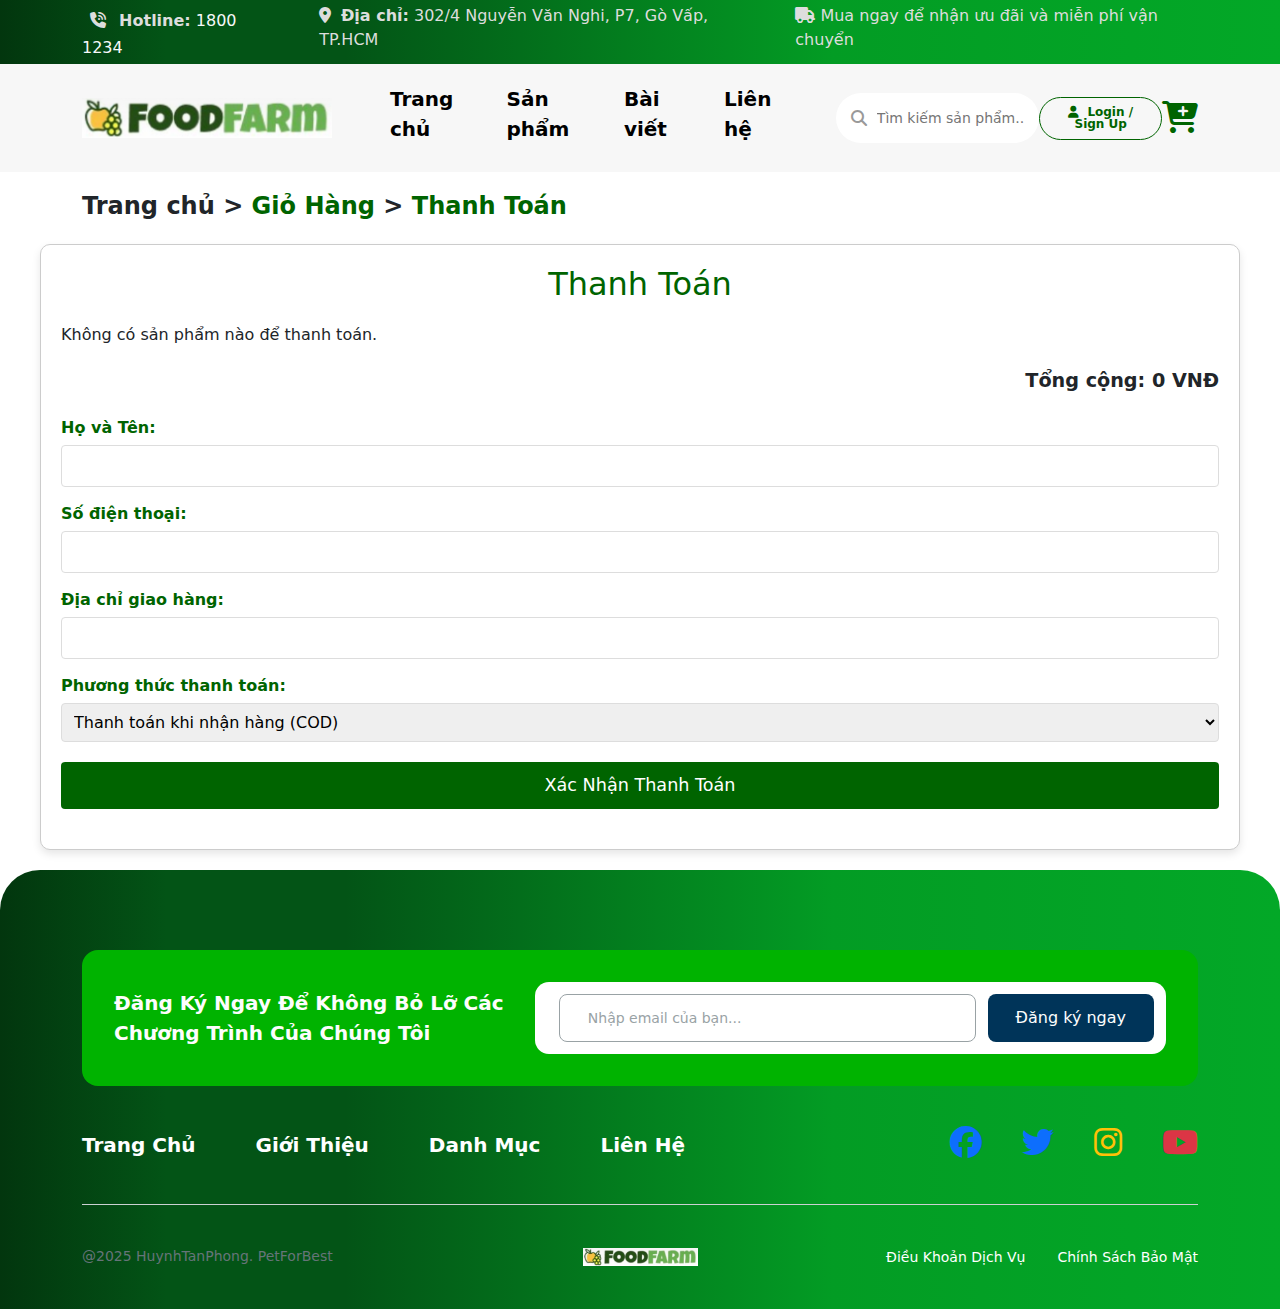
<file: html/thanh-toan.html>
<!DOCTYPE html>
<html lang="en">
<head>
    <meta charset="UTF-8">
    <meta name="viewport" content="width=device-width, initial-scale=1.0">
    <link rel="stylesheet" href="https://cdnjs.cloudflare.com/ajax/libs/font-awesome/6.7.2/css/all.min.css">
    <link rel="stylesheet" href="../css/bootstrap.min.css">
    <link rel="stylesheet" href="../css/index.css">
    <link rel="stylesheet" href="../css/thanh-toan.css">
    <title>Thanh Toán</title>
</head>
<body>
    <!-- infor -->
    <div class="infor">
        <div class="inner-wrap p-1">
            <div class="container">
                <div class="d-flex gap-5 justify-content-between">
                    <div class="tel">
                        <i class="fa-solid fa-phone-volume p-2"></i>
                        <label for="" class="fw-bold">Hotline:</label>
                        <a href="tel:1800 1234" class="tel text-light">1800 1234</a>
                    </div>
                    <div class="address d-flex">
                        <div><i class="fa-solid fa-location-dot me-1"></i><b> Địa chỉ:</b> 302/4 Nguyễn Văn Nghi, P7, Gò Vấp, TP.HCM</div>
                    </div>
                    <div class="title"><i class="fa-solid fa-truck"></i> Mua ngay để nhận ưu đãi và miễn phí vận chuyển</div>
                </div>
            </div>
        </div>
    </div>
    <!--End infor -->

    <!-- header -->
    <header class="header pt-1 pb-1">
      <div class="container d-flex justify-content-between align-items-center">
        <a href="../index.html">
          <img src="../img/logo.png" alt="" class="img" width="250px" />
        </a>
        <nav class="navbar">
          <ul class="header-menu d-flex gap-4 fs-5 pt-2 ms-3 me-5" style="z-index: 99">
            <li><a href="../index.html">Trang chủ</a></li>
            <li>
              <a href="san-pham.html">Sản phẩm</a>
              <ul>
                <li>
                  <a href="san-pham.html"> Rau ăn lá </a>
                  <ul>
                    <li><a href="#!">Rau muống</a></li>
                    <li><a href="#!">Cải ngọt</a></li>
                    <li><a href="#!">Cải xanh</a></li>
                    <li><a href="#!">Xà lách</a></li>
                    <li><a href="#!">Rau dền</a></li>
                    <li><a href="#!">Mồng tơi</a></li>
                  </ul>
                </li>
                <li>
                  <a href="san-pham.html"> Rau ăn hoa </a>
                  <ul>
                    <li><a href="#!">Bông cải xanh</a></li>
                    <li><a href="#!">Bông cải trắng</a></li>
                    <li><a href="#!">Hoa thiên lý</a></li>
                  </ul>
                </li>
                <li>
                  <a href="san-pham.html"> Rau ăn quả </a>
                  <ul>
                    <li><a href="#!">Cà chua</a></li>
                    <li><a href="#!">Dưa leo</a></li>
                    <li><a href="#!">Khổ qua</a></li>
                    <li><a href="#!">Cà tím</a></li>
                    <li><a href="#!">Ớt</a></li>
                  </ul>
                </li>
                <li>
                  <a href="san-pham.html"> Rau ăn củ </a>
                  <ul>
                    <li><a href="#!">Củ cải trắng</a></li>
                    <li><a href="#!">Củ cải đỏ</a></li>
                    <li><a href="#!">Củ dền</a></li>
                    <li><a href="#!">Cà rốt</a></li>
                    <li><a href="#!">Khoai tây</a></li>
                  </ul>
                </li>
                <li>
                  <a href="san-pham.html"> Rau thơm / Gia vị </a>
                  <ul>
                    <li><a href="#!">Hành lá</a></li>
                    <li><a href="#!">Ngò rí </a></li>
                    <li><a href="#!">Tía tô</a></li>
                    <li><a href="#!">Húng lủi</a></li>
                    <li><a href="#!">Húng quế</a></li>
                    <li><a href="#!">Lá lốt</a></li>
                  </ul>
                </li>
                <li>
                  <a href="san-pham.html"> Rau đặc sản </a>
                  <ul>
                    <li><a href="#!">Rau hữu cơ theo mùa</a></li>
                    <li><a href="#!">Rau rừng</a></li>
                    <li><a href="#!">Rau dại ăn được</a></li>
                  </ul>
                </li>
              </ul>
            </li>
            <li>
              <a href="#!">Bài viết</a>
              <ul>
                <li><a href="gioi-thieu.html">Giới thiệu</a></li>
                <li><a href="gioi-thieu.html">Blog</a></li>
              </ul>
            </li>
            <li><a href="#!">Liên hệ</a></li>
          </ul>
        </nav>
        <form action="#!" class="d-flex align-items-center search-box">
          <i class="fa-solid fa-magnifying-glass search-icon"></i>
          <input type="text" name="keyword" placeholder="Tìm kiếm sản phẩm..." />
        </form>
        <a id="auth-link" href="login-register.html">
          <button
            class="button btn-outline-success rounded-pill px-3 py-1"
          >
            <i class="fa-solid fa-user me-2"></i>Login / Sign Up
          </button>
        </a>
        
        <a href="gio-hang.html">
          <i class="fa-solid fa-cart-plus fs-2" style="color: #006400"></i>
        </a>
      </div>
    </header>
    <!-- End header -->

    <!-- Breadcrumb -->
    <div class="title">
        <div class="container fs-4 fw-bold pt-3">
            Trang chủ > <a href="gio-hang.html" style="color: #006400">Giỏ Hàng</a> > <a href="thanh-toan.html" style="color: #006400">Thanh Toán</a>
        </div>
    </div>

    <!-- Checkout Section -->
    <div class="checkout-container">
        <h2>Thanh Toán</h2>
        <!-- Single Product Display (for Buy Now) -->
        <div id="single-product" style="display: none;">
            <div class="product-info">
                <img id="product-image" alt="Product Image">
                <div class="details">
                    <h4 id="product-title">Không có tiêu đề</h4>
                    <p>Giá: <span id="product-price">0 VNĐ</span></p>
                    <p>Mô tả: <span id="product-description">Không có mô tả</span></p>
                    <p>Số lượng: <span id="product-quantity">1</span></p>
                    <button class="btn btn-danger btn-sm remove-product" data-title="single">Bỏ sản phẩm</button>
                </div>
            </div>
        </div>
        <!-- Multiple Products Display (from Cart) -->
        <div id="product-list"></div>
        <div class="total">
            Tổng cộng: <span id="total-price">0 VNĐ</span>
        </div>
        <div class="checkout-form">
            <div class="form-group">
                <label for="customer-name">Họ và Tên:</label>
                <input type="text" id="customer-name" required>
            </div>
            <div class="form-group">
                <label for="customer-phone">Số điện thoại:</label>
                <input type="tel" id="customer-phone" required>
            </div>
            <div class="form-group">
                <label for="customer-address">Địa chỉ giao hàng:</label>
                <input type="text" id="customer-address" required>
            </div>
            <div class="form-group">
                <label for="payment-method">Phương thức thanh toán:</label>
                <select id="payment-method" required>
                    <option value="cod">Thanh toán khi nhận hàng (COD)</option>
                    <option value="bank">Chuyển khoản ngân hàng</option>
                    <option value="momo">Momo</option>
                </select>
            </div>
            <button class="submit-button" onclick="handleCheckout()">Xác Nhận Thanh Toán</button>
        </div>
    </div>

    <!-- Confirmation Modal -->
    <div id="confirmation-modal" style="display: none; position: fixed; top: 0; left: 0; width: 100%; height: 100%; background: rgba(0,0,0,0.5); z-index: 1000;">
        <div style="background: white; width: 400px; margin: 100px auto; padding: 20px; border-radius: 8px; text-align: center;">
            <h3>Xác Nhận Thanh Toán</h3>
            <p>Bạn có chắc chắn muốn xác nhận thanh toán? Vui lòng kiểm tra lại thông tin trước khi tiếp tục.</p>
            <button onclick="confirmCheckout()" style="background: #006400; color: white; padding: 10px 20px; border: none; border-radius: 4px; cursor: pointer;">Xác Nhận</button>
            <button onclick="cancelCheckout()" style="background: #ccc; color: black; padding: 10px 20px; border: none; border-radius: 4px; cursor: pointer; margin-left: 10px;">Hủy</button>
        </div>
    </div>

    <!-- Footer -->
    <footer class="footer">
        <div class="container">
            <div class="inner-wrap">
                <div class="inner-top">
                    <div class="inner-content">
                        Đăng ký ngay để không bỏ lỡ các chương trình của chúng tôi
                    </div>
                    <form class="inner-form" action="#!" method="post" autocomplete="on" target="_blank">
                        <label for="Email"></label>
                        <input type="email" id="Email" placeholder="Nhập email của bạn...">
                        <button>Đăng ký ngay</button>
                    </form>
                </div>
                <div class="inner-middle">
                    <nav class="inner-link">
                        <ul>
                            <li><a href="#!" target="_blank" class="fw-bold fs-5" style="color: white;">Trang chủ</a></li>
                            <li><a href="gioi-thieu.html" target="_blank" class="fw-bold fs-5" style="color: white;">Giới thiệu</a></li>
                            <li><a href="#!" target="_blank" class="fw-bold fs-5" style="color: white;">Danh mục</a></li>
                            <li><a href="tel:03458458800" target="_blank" class="fw-bold fs-5" style="color: white;">Liên hệ</a></li>
                        </ul>
                    </nav>
                    <nav class="inner-socials">
                        <ul>
                            <li><a href="" target="_blank"><i class="fa-brands fa-facebook fs-2 text-primary"></i></a></li>
                            <li><a href="" target="_blank"><i class="fa-brands fa-twitter fs-2 text-primary"></i></a></li>
                            <li><a href="" target="_blank"><i class="fa-brands fa-instagram fs-2 text-warning"></i></a></li>
                            <li><a href="" target="_blank"><i class="fa-brands fa-youtube fs-2 text-danger"></i></a></li>
                        </ul>
                    </nav>
                </div>
                <div class="inner-bottom">
                    <a href="email:huynht purchase-to-paypal" class="inner-copyright">
                        @2025 HuynhTanPhong. PetForBest
                    </a>
                    <div class="inner-logo">
                        <a href="../index.html">
                            <img src="../img/logo.png" alt="">
                        </a>
                    </div>
                    <nav class="inner-link">
                        <ul>
                            <li><a href="#!" style="color: white;">Điều khoản dịch vụ</a></li>
                            <li><a href="#!" style="color: white;">Chính sách bảo mật</a></li>
                        </ul>
                    </nav>
                </div>
            </div>
        </div>
    </footer>
    <script src="../js/bootstrap.bundle.min.js"></script>
    <script src="../js/thanh-toan.js"></script>
    <script>
      document.addEventListener("DOMContentLoaded", function () {
        const authLink = document.getElementById("auth-link");
    
        if (localStorage.getItem("isLoggedIn") === "true") {
          // Tạo nút đăng xuất thay thế
          const logoutBtn = document.createElement("button");
          logoutBtn.textContent = "Đăng xuất";
          logoutBtn.classList.add("button", "btn-outline-danger", "rounded-pill", "px-3", "py-1");
          logoutBtn.addEventListener("click", function () {
            localStorage.removeItem("isLoggedIn");
            window.location.href = "../index.html";
          });
    
          // Thay thế thẻ <a> chứa nút đăng nhập bằng nút đăng xuất
          authLink.replaceWith(logoutBtn);
        }
      });
    </script>
    
</body>
</html>
</file>
<file: css/index.css>
* {
  box-sizing: border-box;
  padding: 0;
  margin: 0;
}
body {
  background-color: #fff;
}

a {
  text-decoration: none;
}

.infor {
  color: #ddd;
  width: 100%;
  background: linear-gradient(
    90deg,
    rgba(2, 54, 14, 1) 0%,
    rgba(3, 84, 22, 1) 13%,
    rgba(3, 84, 22, 1) 27%,
    rgba(3, 156, 36, 1) 65%,
    rgba(3, 168, 39, 1) 100%,
    rgba(27, 196, 50, 1) 100%
  );
}

/* header */
.header .navbar ul li {
  list-style: none;
}

.header .navbar ul li a {
  color: black;
  font-weight: 600;
}

.header {
  background-color: #f7f7f7;
}

.search-box {
  background-color: #f4f6f8;
  border-radius: 30px;
  padding: 10px 15px;
  height: 50px;
  position: relative;
  width: 250px;
}

.search-box .search-icon {
  color: #999;
  margin-right: 10px;
  font-size: 16px;
}

.search-box input {
  border: none;
  outline: none;
  background: transparent;
  width: 100%;
  font-size: 14px;
}
.search-box {
  background-color: #ffffff;
}

.header button {
  height: 43px;
  font-size: 12px;
  line-height: 1;
  background-color: transparent;
  color: #006400;
  border: 1px solid #006400;
  border-radius: 15px;
  transition: 0.3s;
  font-weight: 600;
}

.header button:hover {
  background-color: #006400;
  color: white;
}

/* sub-menu */
.header-menu li {
  position: relative;
  padding: 0 10px;
}

.header-menu li ul {
  transition: all 0.3s ease-in-out;
  position: absolute;
  display: inline-block;
  top: 0;
  left: 100%;
  padding: 20px;
  margin: 0;
  width: 200px;
  display: none;
  border: 1px solid #ddd;
  border-radius: 8px;
  background-color: #ffffff;
  padding: 10px 0;
}

.header-menu li:hover > ul {
  display: inline-flex;
  flex-direction: column;
  gap: 10px;
}

.header-menu > li > ul {
  top: 100%;
  left: 0;
}
.header-menu li ul li:hover {
  background-color: #e6ffe6; /* Màu nền khi hover */
}

.header-menu li ul li:hover > a {
  color: #006400; /* Màu chữ khi hover */
  font-weight: bold; /* Đậm chữ khi hover nếu muốn */
}

/* end-header */
.nav-sub .container {
  padding-top: 10px;
}
.nav-sub .container .title i {
  padding-right: 5px;
}

.nav-sub .container .title {
  font-size: 16px;
  font-weight: 500;
}
.nav-sub .container .title:hover {
  color: rgba(3, 156, 36, 1);
}

.nav-sub .container .title-1 a {
  font-size: 20px;
  color: black;
}

.nav-sub .container .title-1 {
  color: rgb(15, 189, 55);
  font-weight: 600;
}

/* rau quả hữu cơ */
.button-container {
  display: flex;
  align-items: center;
}

.button-container::before,
.button-container::after {
  content: "";
  flex: 1;
  height: 2px;
  background-color: #00cc00;
}

.custom-button {
  padding: 10px 20px;
  background-color: #00cc00;
  color: white;
  border: none;
  border-radius: 25px;
  font-size: 16px;
  font-weight: bold;
  text-transform: uppercase;
  margin: 0 10px;
  cursor: pointer;
}

.custom-button:hover {
  background-color: #00b300;
}

.list-item {
  min-height: 500px;
  overflow: hidden;
  position: relative;
  z-index: 1;
}
.section-1 .container {
  border: 2px solid #ddd;
  padding: 5px;
  margin-top: 10px;
  border-top-left-radius: 20px;
  border-top-right-radius: 20px;
}

.section-1 .container .title {
  border-bottom: 3px solid #ddd;
  margin-bottom: 15px;
}

.section-1 .title {
  font-size: 35px;
  font-weight: bold;
  border: 3px solid #ffffff;
  margin-bottom: 5px;
  padding: 10px;
}
.section-1 .time-giao {
  font-size: 12px;
  padding: 2px 3px;
  border-radius: 10px;
  margin-top: 3px;
  margin-left: 2px;
  background-color: rgb(158, 240, 158);
  color: white;
  display: inline-block;
  width: fit-content;
}

.section-1 .hl {
  color: #f69c31;
}

/* section-2 */
.section-2 .container {
  padding: 15px;
  background-color: rgb(184, 235, 184);
}

/* section-3 */
.badge {
  font-size: 0.8rem;
  padding: 6px 10px;
}
.card-img-top {
  object-fit: cover;
  height: 180px;
}

/* section-5 */
.section-5 .container {
  padding: 20px;
  border-top-left-radius: 20px;
  border-top-right-radius: 20px;
  background-color: #ddd;
}

/* button-contact */
.contact-buttons {
  position: fixed;
  bottom: 20px;
  right: 20px;
  display: flex;
  flex-direction: column;
  gap: 10px;
  z-index: 1000;
}

.call-button,
.chat-button {
  display: flex;
  align-items: center;
  padding: 10px 20px;
  border-radius: 25px;
  text-decoration: none;
  color: white;
  font-weight: bold;
  transition: transform 0.3s ease, box-shadow 0.3s ease;
}

.call-button {
  background-color: #4a90e2;
}

.chat-button {
  background-color: #00aeef;
}

.call-button i,
.chat-button i {
  font-size: 20px;
}

.call-button:hover,
.chat-button:hover {
  transform: scale(1.1);
  box-shadow: 0 4px 8px rgba(0, 0, 0, 0.2);
}

.call-button:active,
.chat-button:active {
  transform: scale(0.95);
}
@keyframes blink {
  0% {
    opacity: 1;
  }
  50% {
    opacity: 0.5;
  }
  100% {
    opacity: 1;
  }
}

.call-button {
  animation: blink 2s infinite;
}

/* footer */
.footer {
  background: linear-gradient(
    90deg,
    rgba(2, 54, 14, 1) 0%,
    rgba(3, 84, 22, 1) 13%,
    rgba(3, 84, 22, 1) 27%,
    rgba(3, 156, 36, 1) 65%,
    rgba(3, 168, 39, 1) 100%,
    rgba(27, 196, 50, 1) 100%
  );
  padding-top: 80px;
  padding-bottom: 40px;
  border-top-left-radius: 40px;
  border-top-right-radius: 40px;
  /* border-radius: 40px 40px 0 0; */
}

.footer .inner-top {
  padding: 32px;
  background-color: #00b300;
  display: flex;
  border-radius: 16px;
  justify-content: space-between;
  align-items: center;
}

.footer .inner-top .inner-content {
  color: #fdfdfd;
  text-transform: capitalize;
  font-weight: 700;
  width: calc(40% - 20px);
  font-size: 20px;
}

.footer .inner-form {
  display: flex;
  padding: 12px;
  background-color: #ffffff;
  border-radius: 14px;
  width: 60%;
  gap: 12px;
}

.footer .inner-form input {
  flex: 1;
  padding: 0 28px;
  height: 48px;
  border: 1px solid #99a2a5;
  border-radius: 14px;
  font-weight: 500;
  font-size: 14px;
  border-radius: 8px;
  outline: none;
}

.footer .inner-form input::placeholder {
  color: #99a2a5;
}

.footer .inner-form button {
  padding: 0 28px;
  color: #fdfdfd;
  background-color: #003459;
  border-radius: 8px;
  font-weight: 500;
  font-size: 16px;
  border-radius: 8px;
  height: 48px;
  /*đổi con trỏ chuột thành các giá trị khác nhau*/
  cursor: pointer;
  border: 0;
  transition: all 0.5s;
}

.footer .inner-form button:hover {
  background-color: #00a7e7;
}

.footer .inner-middle {
  padding: 40px 0;
  border-bottom: 1px solid #ccd1d2;
  display: flex;
  justify-content: space-between;
  align-items: center;
}

.footer .inner-link ul {
  list-style: none;
  padding: 0;
  margin: 0;
  display: flex;
  text-transform: capitalize;
  gap: 10px 60px;
}

.footer .inner-link ul li a {
  font-weight: 500;
  font-size: 16px;
  color: #00171f;
}

.footer .inner-link ul li a:hover {
  color: #00a7e7;
}

.footer .inner-socials ul {
  list-style: none;
  padding: 0;
  margin: 0;
  display: flex;
  gap: 10px 40px;
}

.footer .inner-socials ul li a {
  font-size: 24px;
  color: #00171f;
}

.footer .inner-socials ul li a:hover {
  color: #00a7e7;
}

.footer .inner-socials ul li:nth-last-child(2) a:hover {
  color: orange;
}

.footer .inner-socials ul li:last-child a:hover {
  color: red;
}

.footer .inner-bottom {
  padding-top: 40px;
  display: flex;
  justify-content: space-between;
  align-items: center;
}

.footer .inner-bottom .inner-copyright {
  font-weight: 500;
  font-size: 14px;
  color: #667479;
  width: 40%;
}

.footer .inner-bottom .inner-logo {
  width: 20%;
  text-align: center;
}

.footer .inner-bottom .inner-link {
  width: 40%;
  display: flex;
  justify-content: flex-end;
}

.footer .inner-bottom .inner-logo img {
  width: 115px;
  height: auto;
}

.footer .inner-bottom .inner-link ul {
  list-style: none;
  padding: 0;
  margin: 0;
  display: flex;
  align-items: center;
  gap: 32px;
}

.footer .inner-bottom .inner-link ul li a {
  font-weight: 500;
  font-size: 14px;
  color: #667479;
}
/* Hiệu ứng hover cho card sản phẩm */
.card {
  transition: transform 0.3s ease, box-shadow 0.3s ease;
}

.card:hover {
  transform: translateY(-10px);
  box-shadow: 0 8px 16px rgba(0, 0, 0, 0.2);
}

/* Hiệu ứng xuất hiện cho card */
.card {
  opacity: 0;
  transform: translateY(20px);
  animation: fadeInUp 0.6s ease forwards;
}

@keyframes fadeInUp {
  to {
    opacity: 1;
    transform: translateY(0);
  }
}

/* Thêm delay cho từng card để xuất hiện lần lượt */
.section-1 .row-cols-1 .col:nth-child(1) .card {
  animation-delay: 0.1s;
}
.section-1 .row-cols-1 .col:nth-child(2) .card {
  animation-delay: 0.2s;
}
.section-1 .row-cols-1 .col:nth-child(3) .card {
  animation-delay: 0.3s;
}
.section-1 .row-cols-1 .col:nth-child(4) .card {
  animation-delay: 0.4s;
}
.section-1 .row-cols-1 .col:nth-child(5) .card {
  animation-delay: 0.5s;
}
.section-1 .row-cols-1 .col:nth-child(6) .card {
  animation-delay: 0.6s;
}
.section-1 .row-cols-1 .col:nth-child(7) .card {
  animation-delay: 0.7s;
}
.section-1 .row-cols-1 .col:nth-child(8) .card {
  animation-delay: 0.8s;
}

.section-3 .row-cols-1 .col:nth-child(1) .card {
  animation-delay: 0.1s;
}
.section-3 .row-cols-1 .col:nth-child(2) .card {
  animation-delay: 0.2s;
}
.section-3 .row-cols-1 .col:nth-child(3) .card {
  animation-delay: 0.3s;
}

/* Hiệu ứng hover cho nút "ĐẶT MÓN" và "Thêm vào giỏ" */
.btn-success, .btn-outline-success {
  transition: transform 0.2s ease, background-color 0.2s ease;
}

.btn-success:hover {
  transform: scale(1.05);
  background-color: #005a00;
}

.btn-outline-success:hover {
  transform: scale(1.05);
  background-color: #006400;
  color: white;
}

/* Hiệu ứng cho badge trạng thái */
.time-giao,
.badge {
  transition: background-color 0.3s ease;
}

.time-giao:hover,
.badge:hover {
  background-color: #004d00;
}

/* CSS cho popup */
.popup-overlay {
  display: none;
  position: fixed;
  top: 0;
  left: 0;
  width: 100%;
  height: 100%;
  background: rgba(0, 0, 0, 0.5);
  z-index: 1000;
  justify-content: center;
  align-items: center;
}
.popup-content {
  background: white;
  padding: 20px;
  border-radius: 8px;
  text-align: center;
  max-width: 400px;
  width: 90%;
}
.popup-content h3 {
  margin-bottom: 15px;
  color: #006400;
}
.popup-content p {
  margin-bottom: 20px;
}
.popup-content button {
  background: #006400;
  color: white;
  padding: 10px 20px;
  border: none;
  border-radius: 4px;
  cursor: pointer;
}
.popup-content button:hover {
  background: #004d00;
}
</file>
<file: css/login-register.css>
* {
    box-sizing: border-box;
    margin: 0;
    padding: 0;
}

body {
    font-family: Arial, sans-serif;
    background: #f0f2f5;
    margin: 0;
    padding: 0;
}

.header {
    padding: 20px 0;
    background-color: #fff;
    border-bottom: 1px solid #ddd;
}

.header .container {
    display: flex;
    justify-content: space-between;
    align-items: center;
}

.header img {
    width: 250px;
}

.header-menu {
    display: flex;
    gap: 20px;
    font-size: 16px;
}

.header-menu a {
    text-decoration: none;
    color: #333;
}

.header-menu a:hover {
    color: #3cb371;
}

.login-container, .register-container {
    max-width: 400px;
    margin: 80px auto;
    padding: 30px;
    background: #fff;
    border-radius: 12px;
    box-shadow: 0 6px 18px rgba(0,0,0,0.1);
}

.login-container h2, .register-container h2 {
    text-align: center;
    margin-bottom: 24px;
    color: #333;
}

.login-container label, .register-container label {
    display: block;
    margin-bottom: 6px;
    font-weight: bold;
    color: #444;
}

.login-container input[type="email"],
.login-container input[type="password"],
.register-container input[type="text"],
.register-container input[type="email"],
.register-container input[type="password"],
.register-container input[type="number"] {
    width: 100%;
    padding: 12px;
    margin-bottom: 20px;
    border: 1px solid #ccc;
    border-radius: 8px;
    transition: border-color 0.3s;
}

.login-container input[type="email"]:focus,
.login-container input[type="password"]:focus,
.register-container input[type="text"]:focus,
.register-container input[type="email"]:focus,
.register-container input[type="password"]:focus,
.register-container input[type="number"]:focus {
    border-color: #3cb371;
    outline: none;
}

.login-container button, .register-container button {
    width: 100%;
    padding: 12px;
    background-color: #3cb371;
    border: none;
    color: white;
    font-weight: bold;
    border-radius: 8px;
    cursor: pointer;
    transition: background-color 0.3s;
}

.login-container button:hover, .register-container button:hover {
    background-color: #2e8b57;
}

.login-container .text, .register-container .text {
    text-align: center;
    margin-top: 16px;
    font-size: 14px;
}

.login-container .text a, .register-container .text a {
    color: #3cb371;
    text-decoration: none;
    font-weight: bold;
}

.login-container .text a:hover, .register-container .text a:hover {
    text-decoration: underline;
}

.fb-gg {
    display: flex;
    justify-content: center;
    gap: 10px;
}

.fb-gg .fb, .fb-gg .gg {
    font-size: 25px;
    color: white;
    padding: 5px 10px;
    border-radius: 8px;
    cursor: pointer;
}

.fb-gg .fb {
    background-color: #0665FF;
}

.fb-gg .gg {
    background-color: #E14B33;
}
.error-message {
    color: red;
    font-size: 0.9em;
    margin-top: -10px;
    margin-bottom: 10px;
    display: none;
  }

  .register-container input:invalid:focus,
  .register-container input.error,
  .login-container input:invalid:focus,
  .login-container input.error {
    border-color: red;
  }

  .register-container,
  .login-container {
    max-width: 500px;
    margin: 50px auto;
    padding: 20px;
    background: #f8f9fa;
    border-radius: 10px;
    box-shadow: 0 4px 8px rgba(0, 0, 0, 0.1);
  }

  .register-container h2,
  .login-container h2 {
    text-align: center;
    color: #006400;
    margin-bottom: 20px;
  }

  .register-container label,
  .login-container label {
    font-weight: bold;
    margin-bottom: 5px;
    display: block;
  }

  .register-container input,
  .login-container input {
    width: 100%;
    padding: 10px;
    margin-bottom: 15px;
    border: 1px solid #ccc;
    border-radius: 5px;
    transition: border-color 0.3s;
  }

  .register-container input:focus,
  .login-container input:focus {
    border-color: #006400;
    outline: none;
  }

  .register-container button,
  .login-container button {
    width: 100%;
    padding: 10px;
    background-color: #006400;
    color: white;
    border: none;
    border-radius: 5px;
    cursor: pointer;
    transition: background-color 0.3s;
  }

  .register-container button:hover,
  .login-container button:hover {
    background-color: #005a00;
  }

  .text {
    text-align: center;
    margin-top: 10px;
  }

  .text a {
    color: #006400;
    text-decoration: none;
  }

  .text a:hover {
    text-decoration: underline;
  }

  .fb-gg {
    display: flex;
    justify-content: center;
    gap: 20px;
    margin-top: 20px;
  }

  .fb,
  .gg {
    display: flex;
    align-items: center;
    gap: 10px;
    padding: 10px 20px;
    border: 1px solid #ccc;
    border-radius: 5px;
    cursor: pointer;
    transition: background-color 0.3s;
  }

  .fb:hover {
    background-color: #3b5998;
    color: white;
  }

  .gg:hover {
    background-color: #db4437;
    color: white;
  }
</file>
<file: css/san-pham.css>
* {
    box-sizing: border-box;
  }

  .infor {
    background-color: #f8f9fa;
    padding: 10px 0;
  }
  .infor .tel a {
    color: #006400;
    text-decoration: none;
  }
  .infor .title {
    color: #006400;
  }

  /* Header */
  .header {
    background-color: #fff;
    padding: 10px 0;
    box-shadow: 0 2px 4px rgba(0, 0, 0, 0.1);
  }
  .header .img {
    max-width: 250px;
  }
  .header-menu {
    list-style: none;
    margin: 0;
    padding: 0;
  }
  .header-menu li {
    position: relative;
  }
  .header-menu a {
    text-decoration: none;
    color: #333;
  }
  .header-menu ul {
    display: none;
    position: absolute;
    background: #fff;
    list-style: none;
    padding: 10px;
    box-shadow: 0 2px 4px rgba(0, 0, 0, 0.1);
  }
  .header-menu li:hover > ul {
    display: block;
  }
  .search-box {
    position: relative;
  }
  .search-box input {
    padding-left: 30px;
    border-radius: 20px;
    border: 1px solid #ccc;
  }
  .search-box .search-icon {
    position: absolute;
    left: 10px;
    top: 50%;
    transform: translateY(-50%);
    color: #666;
  }

  /* Product Section */
  .section-1 .title {
    font-size: 20px;
    color: #006400;
    margin: 20px 0;
  }
  .card {
    width: 100%;
    border: none;
    box-shadow: 0 4px 12px rgba(0, 0, 0, 0.1);
    transition: transform 0.3s ease, box-shadow 0.3s ease;
    border-radius: 12px;
    overflow: hidden;
  }
  .card:hover {
    transform: translateY(-5px);
    box-shadow: 0 6px 16px rgba(0, 0, 0, 0.15);
  }
  .card-img-container {
    position: relative;
    width: 100%;
    aspect-ratio: 4 / 3;
    overflow: hidden;
  }
  .card-img-top {
    position: absolute;
    top: 0;
    left: 0;
    width: 100%;
    height: 100%;
    object-fit: cover;
  }
  .card-body {
    padding: 15px;
    background-color: #f8f9fa;
    border-top: 1px solid #e0e0e0;
  }
  .card-body .title {
    font-size: 1.1rem;
    font-weight: bold;
    color: #006400;
  }
  .card-body .hl {
    color: #d9534f;
    font-size: 1rem;
    margin: 10px 0;
  }
  .time-giao {
    display: block;
    font-size: 0.9rem;
    color: #888;
    margin-bottom: 10px;
  }
  .custom-button {
    background-color: #29de29;
    color: white;
    padding: 8px 12px;
    border-radius: 25px;
    text-decoration: none;
    font-size: 0.95rem;
    transition: background-color 0.3s ease;
    display: inline-block;
    text-align: center;
  }
  .custom-button:hover {
    background-color: #004d00;
  }
  .buy-now-button {
    background-color: #ff4500;
    color: white;
    padding: 8px 12px;
    border-radius: 25px;
    text-decoration: none;
    font-size: 0.95rem;
    transition: background-color 0.3s ease;
    display: inline-block;
    text-align: center;
    margin-left: 10px;
  }
  .buy-now-button:hover {
    background-color: #cc3700;
  }

  /* Responsive */
  @media (max-width: 768px) {
    .card-img-container {
      aspect-ratio: 4 / 3;
    }
  }
  @media (max-width: 576px) {
    .card-img-container {
      aspect-ratio: 1 / 1;
    }
    .header .img {
      max-width: 150px;
    }
  }

  /* Contact Buttons */
  .contact-buttons {
    position: fixed;
    bottom: 20px;
    right: 20px;
    display: flex;
    flex-direction: column;
    gap: 10px;
  }
  .contact-buttons a {
    padding: 10px 15px;
    border-radius: 25px;
    color: white;
    text-decoration: none;
    font-size: 0.9rem;
  }
  .call-button {
    background-color: #1c7cd0;
  }
  .chat-button {
    background-color: #10b3c9;
  }

  /* Footer */
  .footer {
    background-color: #f8f9fa;
    padding: 20px 0;
  }
  .inner-top {
    display: flex;
    justify-content: space-between;
    align-items: center;
    margin-bottom: 20px;
  }
  .inner-form input {
    padding: 8px;
    border-radius: 20px;
    border: 1px solid #ccc;
  }
  .inner-form button {
    padding: 8px 15px;
    border-radius: 20px;
    background-color: #2489e8;
    color: white;
    border: none;
  }
  .inner-middle,
  .inner-bottom {
    display: flex;
    justify-content: space-between;
    align-items: center;
  }
  .inner-link ul,
  .inner-socials ul {
    list-style: none;
    padding: 0;
    display: flex;
    gap: 15px;
  }
  .inner-link a,
  .inner-socials a {
    text-decoration: none;
    color: #333;
  }
  .inner-socials i {
    font-size: 1.5rem;
  }

  .card-img-top {
    width: 100%;
    height: 100%;
    object-fit: cover;
    object-position: center;
    display: block;
  }
  .search-box input {
    padding-left: 30px;
    border-radius: 20px;
    border: 1px solid #ccc;
    padding-top: 10px;
    padding-left: 30px;
    padding-bottom: 10px;
  }

  .search-box .search-icon {
    position: absolute;
    left: 10px;
    top: 50%;
    transform: translateY(-50%);
    color: #666;
    margin-left: 10px;
  }

  .pagination {
    display: flex;
    align-items: center;
    gap: 10px;
    font-family: Arial, sans-serif;
  }

  .pagination a {
    width: 30px;
    height: 30px;
    display: flex;
    align-items: center;
    justify-content: center;
    text-decoration: none;
    color: #333;
    border: 1px solid #ddd;
    border-radius: 50%;
    font-size: 14px;
  }

  .pagination a.active {
    background-color: #4caf50;
    color: white;
    border: none;
  }

  .pagination a:hover:not(.active) {
    background-color: #f0f0f0;
  }

  .pagination .dots {
    width: 30px;
    height: 30px;
    display: flex;
    align-items: center;
    justify-content: center;
    color: #333;
  }

  .pagination a.arrow {
    font-size: 16px;
  }

  .section-1 .container {
    border: none;
  }
</file>
<file: css/thanh-toan.css>
.checkout-container {
    max-width: 800px;
    margin: 50px auto;
    padding: 20px;
    background: #fff;
    border: 1px solid #ccc;
    border-radius: 10px;
    box-shadow: 0 4px 8px rgba(0, 0, 0, 0.1);
}
.checkout-container h2 {
    text-align: center;
    color: #006400;
    margin-bottom: 20px;
}
.product-info {
    display: flex;
    align-items: center;
    margin-bottom: 20px;
    padding: 10px;
    border-bottom: 1px solid #ccc;
}
.product-info img {
    width: 100px;
    height: 100px;
    object-fit: cover;
    margin-right: 20px;
    border-radius: 5px;
}
.product-info .details {
    flex: 1;
}
.product-info .details h4 {
    margin: 0;
    color: #006400;
}
.product-info .details p {
    margin: 5px 0;
    color: #d9534f;
}
.checkout-form .form-group {
    margin-bottom: 15px;
}
.checkout-form label {
    font-weight: bold;
    color: #006400;
}
.checkout-form input, .checkout-form select {
    width: 100%;
    padding: 8px;
    border: 1px solid #ccc;
    border-radius: 5px;
    font-size: 1rem;
}
.submit-button {
    display: block;
    width: 200px;
    margin: 20px auto;
    padding: 10px;
    background-color: #006400;
    color: white;
    border: none;
    border-radius: 25px;
    cursor: pointer;
    font-size: 1rem;
    text-align: center;
    transition: background-color 0.3s ease;
}
.submit-button:hover {
    background-color: #004d00;
}

.checkout-container {
    max-width: 1200px;
    margin: 20px auto;
    padding: 20px;
}

.checkout-container h2 {
    text-align: center;
    margin-bottom: 20px;
}

.product-info {
    display: flex;
    align-items: center;
    margin-bottom: 20px;
    border-bottom: 1px solid #ddd;
    padding-bottom: 10px;
}

.product-info img {
    width: 100px;
    height: 100px;
    object-fit: cover;
    margin-right: 20px;
}

.product-info .details {
    flex: 1;
}

.product-info .details h4 {
    margin: 0 0 10px;
    font-size: 1.2em;
}

.product-info .details p {
    margin: 5px 0;
}

.total {
    font-size: 1.2em;
    font-weight: bold;
    margin: 20px 0;
    text-align: right;
}

.checkout-form {
    margin-top: 20px;
}

.form-group {
    margin-bottom: 15px;
}

.form-group label {
    display: block;
    margin-bottom: 5px;
    font-weight: bold;
}

.form-group input,
.form-group select {
    width: 100%;
    padding: 8px;
    border: 1px solid #ddd;
    border-radius: 4px;
}

.submit-button {
    display: block;
    width: 100%;
    padding: 10px;
    background-color: #006400;
    color: white;
    border: none;
    border-radius: 4px;
    font-size: 1.1em;
    cursor: pointer;
}

.submit-button:hover {
    background-color: #004d00;
}
</file>
